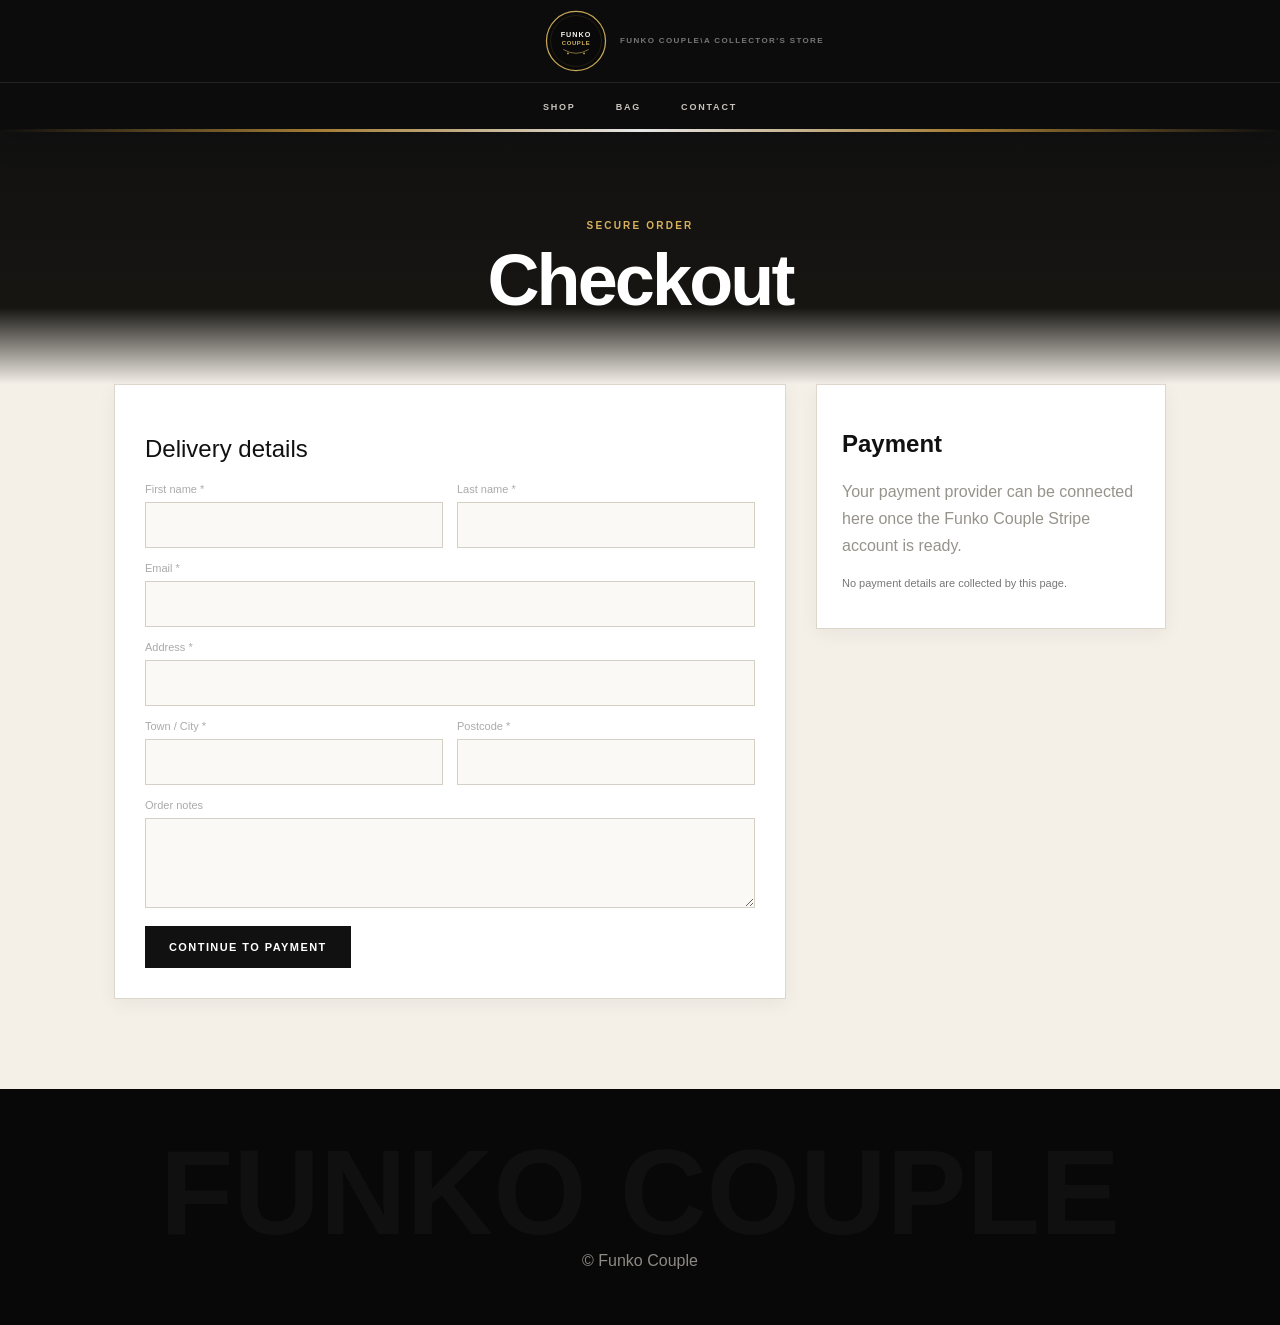
<file: checkout.html>
<!doctype html><html lang="en"><head><meta charset="utf-8"><meta name="viewport" content="width=device-width,initial-scale=1"><title>Checkout | Funko Couple</title><link rel="stylesheet" href="styles.css"><link rel="stylesheet" href="redesign.css"></head><body><header class="top"><div class="head"><div></div><a class="brand" href="index.html"><img src="logo.svg" alt="Funko Couple"></a><div></div></div><nav class="nav"><a href="shop.html">SHOP</a><a href="bag.html">BAG</a><a href="contact.html">CONTACT</a></nav></header><main><div class="page-title"><div class="eyebrow">SECURE ORDER</div><h1>Checkout</h1></div><div class="checkout-grid"><form class="panel contact" onsubmit="event.preventDefault();alert('Checkout is ready for your payment provider connection.');"><h2>Delivery details</h2><div class="two"><div class="form-row"><label>First name *</label><input required></div><div class="form-row"><label>Last name *</label><input required></div></div><div class="form-row"><label>Email *</label><input type="email" required></div><div class="form-row"><label>Address *</label><input required></div><div class="two"><div class="form-row"><label>Town / City *</label><input required></div><div class="form-row"><label>Postcode *</label><input required></div></div><div class="form-row"><label>Order notes</label><textarea></textarea></div><button class="btn" type="submit">CONTINUE TO PAYMENT</button></form><aside class="summary"><h2>Payment</h2><p class="muted">Your payment provider can be connected here once the Funko Couple Stripe account is ready.</p><p class="notice">No payment details are collected by this page.</p></aside></div></main><footer class="footer">© Funko Couple</footer></body></html>
</file>
<file: styles.css>
*{box-sizing:border-box}
html{scroll-behavior:smooth}
body{margin:0;font-family:Arial,Helvetica,sans-serif;background:#070707;color:#f7f5ef}
a{color:inherit;text-decoration:none}
button,input,select,textarea{font:inherit}
button{cursor:pointer}
:root{--gold:#d5b45e;--gold-soft:#9e8650;--bg:#070707;--panel:#11100e;--line:#2a2926;--muted:#96938b}

/* HEADER — COLLECTOR CONSOLE */
.top{position:sticky;top:0;z-index:50;background:#080808;border-bottom:1px solid #27231b;box-shadow:0 12px 35px rgba(0,0,0,.38)}
.top:before{content:"";position:absolute;left:0;right:0;bottom:-1px;height:2px;background:linear-gradient(90deg,transparent 0%,#3b3220 18%,var(--gold) 50%,#3b3220 82%,transparent 100%);opacity:.75}
.head{height:88px;max-width:1500px;margin:auto;padding:0 34px;display:grid;grid-template-columns:220px 1fr 220px;align-items:center}
.icons{display:none}.right{display:flex;justify-content:flex-end;gap:10px;align-items:center}
.brand{position:relative;width:190px;height:70px;display:flex;align-items:center;gap:13px;transition:.25s ease}.brand img{width:62px;height:62px;object-fit:contain}.brand:after{content:"FUNKO COUPLE\\A COLLECTOR'S STORE";white-space:pre;display:block;color:#777064;font-size:8px;font-weight:800;line-height:1.7;letter-spacing:.2em}.brand:hover{transform:translateY(-1px)}
.icon{position:relative;width:43px;height:43px;display:grid;place-items:center;border:1px solid #39362f;background:#10100e;transition:.2s ease}.icon:first-child{border-radius:8px 8px 8px 22px}.icon:last-child{border-radius:8px 8px 22px 8px}.icon:hover{border-color:var(--gold);background:#17150f;transform:translateY(-2px)}.icon svg{width:22px;height:22px;fill:none;stroke:#f4f0e6;stroke-width:1.7;stroke-linecap:round;stroke-linejoin:round}
.count{position:absolute;right:-5px;top:-5px;min-width:18px;height:18px;padding:0 5px;border-radius:4px;background:var(--gold);color:#090909;font-size:9px;font-style:normal;font-weight:900;display:none;place-items:center}
.nav{position:absolute;left:50%;top:0;transform:translateX(-50%);height:88px;display:flex;justify-content:center;align-items:center;gap:8px;border:0;white-space:nowrap;overflow:visible}.nav:before{content:"";position:absolute;width:1px;height:28px;background:#302c24;left:-24px}.nav:after{content:"COLLECT";position:absolute;right:-67px;top:19px;color:#5d574b;font-size:7px;font-weight:800;letter-spacing:.22em;writing-mode:vertical-rl;transform:rotate(180deg)}.nav a{position:relative;padding:12px 17px;color:#aaa59b;font-size:9px;font-weight:900;letter-spacing:.18em;transition:.2s ease}.nav a:before{content:"";position:absolute;inset:4px;border:1px solid transparent;transition:.2s ease}.nav a:hover{color:var(--gold)}.nav a:hover:before{border-color:#403724}.nav a:first-child:after{content:"01";position:absolute;top:2px;left:17px;color:#514a3d;font-size:6px;letter-spacing:0}.nav a:nth-child(2):after{content:"02";position:absolute;top:2px;left:17px;color:#514a3d;font-size:6px;letter-spacing:0}.nav a:nth-child(3):after{content:"03";position:absolute;top:2px;left:17px;color:#514a3d;font-size:6px;letter-spacing:0}.nav a:nth-child(4):after{content:"04";position:absolute;top:2px;left:17px;color:#514a3d;font-size:6px;letter-spacing:0}
/* HOME HERO */
.hero{position:relative;min-height:650px;overflow:hidden;display:grid;grid-template-columns:minmax(0,1.05fr) minmax(300px,.95fr);align-items:center;gap:40px;padding:80px max(28px,7vw);background:#080807}
.hero:before{content:"";position:absolute;width:680px;height:680px;border:1px solid rgba(213,180,94,.13);border-radius:50%;right:-100px;top:50%;transform:translateY(-50%);box-shadow:0 0 100px rgba(213,180,94,.06),inset 0 0 100px rgba(213,180,94,.035)}
.hero:after{content:"";position:absolute;width:470px;height:470px;border:1px dashed rgba(213,180,94,.11);border-radius:50%;right:5px;top:50%;transform:translateY(-50%) rotate(20deg)}
.hero-copy{position:relative;z-index:3;max-width:700px}
.hero-stamp{display:inline-flex;align-items:center;gap:10px;border:1px solid #3b3528;background:#0e0d0a;padding:9px 13px;margin-bottom:24px;color:#8e866f;font-size:9px;font-weight:800;letter-spacing:.16em;text-transform:uppercase}.hero-stamp b{color:var(--gold)}
.hero .mark{width:112px;height:112px;border:1px solid var(--gold);border-radius:50%;display:grid;place-items:center;margin:0 0 25px;color:#dfc477;font-size:14px;font-weight:800;letter-spacing:.13em;line-height:1.1;box-shadow:0 0 45px rgba(213,180,94,.12)}
.hero .eyebrow,.eyebrow{font-size:10px;letter-spacing:.22em;color:var(--gold);font-weight:800}
.hero h1{font-size:clamp(48px,6vw,88px);line-height:.94;letter-spacing:-.035em;font-weight:500;margin:13px 0 22px}.gold{color:var(--gold)}
.hero p{max-width:560px;color:#9d9a91;line-height:1.8;font-size:15px;margin:0 0 30px}
.btn{display:inline-block;border:1px solid var(--gold);background:var(--gold);color:#090909;padding:14px 23px;font-size:11px;font-weight:800;letter-spacing:.13em;transition:.25s ease}.btn:hover{background:#ecd487;transform:translateY(-2px);box-shadow:0 12px 30px rgba(213,180,94,.16)}.btn.alt{background:transparent;color:#f7f5ef}.btn.alt:hover{color:#090909}
.hero-visual{position:relative;z-index:2;width:min(100%,460px);height:500px;justify-self:center;transform:rotate(3deg)}
.display-case{position:absolute;inset:12px;border:1px solid rgba(213,180,94,.34);background:linear-gradient(145deg,rgba(255,255,255,.055),rgba(213,180,94,.025) 45%,rgba(0,0,0,.5));box-shadow:25px 35px 70px rgba(0,0,0,.55),inset 0 0 80px rgba(213,180,94,.035)}
.display-case:before{content:"FUNKO COUPLE / 001";position:absolute;left:24px;top:22px;color:#776b50;font-size:9px;letter-spacing:.18em}.display-case:after{content:"THE COLLECTOR'S VAULT";position:absolute;left:24px;bottom:23px;color:#776b50;font-size:9px;letter-spacing:.2em}
.display-disc{position:absolute;width:60%;aspect-ratio:1;border-radius:50%;left:20%;top:16%;border:1px solid rgba(213,180,94,.25);box-shadow:0 0 80px rgba(213,180,94,.07),inset 0 0 60px rgba(213,180,94,.04)}.display-disc:before{content:"";position:absolute;inset:17%;border-radius:50%;border:1px dashed rgba(213,180,94,.18)}
.display-label{position:absolute;left:18%;right:18%;bottom:18%;padding:18px 10px;text-align:center;border-top:1px solid rgba(213,180,94,.22);border-bottom:1px solid rgba(213,180,94,.22)}.display-label strong{display:block;font-size:18px;letter-spacing:.12em}.display-label small{display:block;margin-top:7px;color:#817b70;font-size:8px;letter-spacing:.18em}
.hero-orbit{position:absolute;inset:0;pointer-events:none;z-index:1}.hero-orbit span{position:absolute;width:6px;height:6px;border-radius:50%;background:var(--gold);box-shadow:0 0 16px var(--gold);opacity:.65}.hero-orbit span:nth-child(1){right:17%;top:20%}.hero-orbit span:nth-child(2){right:5%;top:42%}.hero-orbit span:nth-child(3){right:25%;bottom:18%}.hero-orbit span:nth-child(4){right:2%;bottom:22%}.hero-orbit span:nth-child(5){right:34%;top:47%}

/* TICKER */
.ticker{border-top:1px solid #25231e;border-bottom:1px solid #25231e;background:#0d0c09;overflow:hidden;white-space:nowrap}.ticker-track{display:flex;width:max-content;animation:ticker 32s linear infinite}.ticker span{padding:14px 28px;font-size:9px;font-weight:800;letter-spacing:.2em;color:#777266}.ticker span b{color:var(--gold)}
@keyframes ticker{to{transform:translateX(-50%)}}

/* CONTENT */
.section{max-width:1250px;margin:auto;padding:75px 24px}.section-head{text-align:center;margin-bottom:34px}.section-head h2{font-size:36px;font-weight:500;margin:8px 0}.muted{color:var(--muted);line-height:1.7}
.collection-intro{display:grid;grid-template-columns:1.1fr .9fr;gap:18px;margin-bottom:70px}.feature-panel{position:relative;min-height:280px;padding:38px;background:linear-gradient(135deg,#15130f,#0c0c0c);border:1px solid #302c23;overflow:hidden}.feature-panel:after{content:"VAULT";position:absolute;right:-10px;bottom:-12px;font-size:105px;font-weight:900;color:rgba(213,180,94,.035)}.feature-panel h2{font-size:34px;font-weight:500;margin:9px 0 13px}.feature-panel p{max-width:560px;margin-bottom:25px}.mini-stack{display:grid;grid-template-columns:1fr 1fr;gap:10px}.mini-card{min-height:135px;padding:22px;background:#0f0f0e;border:1px solid #292824;display:flex;flex-direction:column;justify-content:space-between;transition:.25s ease}.mini-card:hover{border-color:#66552f;transform:translateY(-4px)}.mini-card strong{font-size:16px;font-weight:600}.mini-card small{color:#77736b;line-height:1.5}
.grid{display:grid;grid-template-columns:repeat(4,minmax(0,1fr));gap:18px}.card{background:#111;border:1px solid #292929;position:relative;overflow:hidden;transition:.28s ease}.card:hover{transform:translateY(-6px);border-color:#5b4d2d;box-shadow:0 18px 45px rgba(0,0,0,.4)}.pic{aspect-ratio:1;background:radial-gradient(circle at 50% 40%,#27231c,#151515 55%,#0d0d0d);display:grid;place-items:center;position:relative;overflow:hidden}.pic img{width:100%;height:100%;object-fit:contain;transition:.4s ease}.card:hover .pic img{transform:scale(1.05)}.placeholder{color:#555;font-size:12px;letter-spacing:.08em}.heart{position:absolute;right:12px;top:12px;width:38px;height:38px;border-radius:50%;border:1px solid #444;background:#0c0c0ccc;color:#fff;font-size:21px;z-index:2}.heart.saved{background:var(--gold);color:#090909;border-color:var(--gold)}.cardbody{padding:16px}.tag{color:var(--gold);font-size:9px;font-weight:800;letter-spacing:.14em;text-transform:uppercase}.name{font-size:15px;line-height:1.4;margin:7px 0 9px;font-weight:500}.price{font-weight:800}.sold{position:absolute;left:10px;top:10px;background:#e8e5de;color:#111;padding:6px 9px;font-size:9px;font-weight:900;letter-spacing:.1em}.add{width:100%;margin-top:13px;padding:11px;border:1px solid #555;background:#1b1b1b;color:#fff;font-size:10px;font-weight:800;letter-spacing:.1em}.add:hover:not(:disabled){border-color:var(--gold);color:var(--gold)}.add:disabled{opacity:.45;cursor:not-allowed}
.home-bottom{padding:0 24px 90px}.home-bottom-inner{max-width:1250px;margin:auto;border:1px solid #292929;background:linear-gradient(120deg,#0e0e0e,#13110d,#0a0a0a);padding:44px;display:flex;justify-content:space-between;align-items:center;gap:30px}.home-bottom h2{font-size:30px;font-weight:500;margin:5px 0}.home-bottom p{margin:0;color:#888}

/* SHOP / PAGES */
.filters{display:grid;grid-template-columns:2fr 1fr 1fr 1fr;gap:10px;margin-bottom:26px}.filters input,.filters select,.contact input,.contact textarea{width:100%;background:#111;color:#fff;border:1px solid #383838;padding:13px;outline:0}.filters input:focus,.filters select:focus,.contact input:focus,.contact textarea:focus{border-color:var(--gold)}.countline{color:#888;font-size:12px;margin-bottom:18px}.page-title{text-align:center;padding:70px 20px 35px;background:radial-gradient(ellipse at 50% 0,rgba(213,180,94,.13),transparent 50%);border-bottom:1px solid #1d1d1d}.page-title h1{font-size:48px;font-weight:500;margin:8px 0}.content{max-width:950px;margin:auto;padding:0 24px 80px}.panel{background:linear-gradient(145deg,#121212,#0c0c0c);border:1px solid #292929;padding:30px;margin-bottom:18px}.panel h2{font-weight:500}.two{display:grid;grid-template-columns:1fr 1fr;gap:14px}.form-row{margin-bottom:14px}.contact textarea{min-height:160px;resize:vertical}.footer{border-top:1px solid #292929;padding:45px 24px;text-align:center;background:#050505;color:#999;position:relative;overflow:hidden}.footer:before{content:"FUNKO COUPLE";display:block;font-size:clamp(42px,10vw,120px);font-weight:900;color:rgba(255,255,255,.025);line-height:.8;margin-bottom:12px}.footer-links{display:flex;justify-content:center;gap:25px;flex-wrap:wrap;margin-bottom:20px}.footer-links a{color:#ddd;font-size:11px;font-weight:700;letter-spacing:.12em}.empty{text-align:center;border:1px dashed #333;padding:70px 20px;color:#999}
.product{max-width:1200px;margin:auto;padding:55px 24px 90px;display:grid;grid-template-columns:1fr 1fr;gap:55px}.product-image{background:#121212;border:1px solid #292929;aspect-ratio:1;display:grid;place-items:center}.product-image img{width:100%;height:100%;object-fit:contain}.product h1{font-size:42px;font-weight:500;margin:8px 0 18px}.product-price{font-size:25px;font-weight:800;margin:20px 0}.detail{color:#aaa;line-height:1.8;white-space:pre-line}
.bag-layout{max-width:1050px;margin:auto;padding:0 24px 90px;display:grid;grid-template-columns:1fr 330px;gap:35px}.bag-item{display:grid;grid-template-columns:110px 1fr auto;gap:18px;padding:18px 0;border-top:1px solid #292929;align-items:center}.bag-pic{width:110px;height:110px;background:#151515}.bag-pic img{width:100%;height:100%;object-fit:contain}.qty{display:flex;gap:10px;align-items:center;margin-top:13px}.qty button{width:30px;height:30px;background:#111;border:1px solid #555;color:#fff}.summary{background:#111;border:1px solid #292929;padding:25px;height:max-content}.row{display:flex;justify-content:space-between;padding:10px 0;color:#bbb}.total{border-top:1px solid #333;margin-top:10px;padding-top:18px;color:#fff;font-weight:800}.summary .btn{width:100%;text-align:center;margin-top:16px}.notice{font-size:11px;color:#777;line-height:1.5;margin-top:14px}.checkout-grid{max-width:1100px;margin:auto;padding:0 24px 90px;display:grid;grid-template-columns:1fr 350px;gap:30px}.checkout-grid .panel{margin:0}.checkout-grid label{display:block;font-size:11px;color:#aaa;margin-bottom:7px}.checkout-grid input,.checkout-grid textarea,.checkout-grid select{width:100%;background:#0c0c0c;color:#fff;border:1px solid #333;padding:13px}.checkout-grid textarea{min-height:90px}.success{padding:90px 20px;text-align:center}.success h1{font-size:48px;font-weight:500}.reveal{animation:rise .55s ease both}@keyframes rise{from{opacity:0;transform:translateY(14px)}to{opacity:1;transform:none}}

@media(max-width:900px){
.head{height:76px;padding:0 16px}.brand{width:60px;height:60px}
.nav{height:48px;justify-content:flex-start;padding:0 18px;gap:28px}
.hero{grid-template-columns:1fr;min-height:auto;padding:70px 24px 75px;text-align:center}.hero-copy{margin:auto}.hero .mark{margin:0 auto 24px}.hero p{margin-left:auto;margin-right:auto}.hero-visual{width:min(76vw,430px);height:min(92vw,500px);margin:40px auto 0;transform:rotate(2deg)}
.hero:before{right:-220px;top:65%}.hero:after{right:-100px;top:65%}
.collection-intro{grid-template-columns:1fr}.home-bottom-inner{padding:30px;flex-direction:column;align-items:flex-start}.grid{grid-template-columns:repeat(2,minmax(0,1fr))}.filters{grid-template-columns:1fr 1fr}.filters input{grid-column:1/-1}.two,.product,.bag-layout,.checkout-grid{grid-template-columns:1fr}.product h1{font-size:32px}.page-title h1{font-size:40px}
}
@media(max-width:430px){
.head{height:68px}.brand{width:54px;height:54px}.right{gap:7px}.icon{width:34px;height:34px}.icon svg{width:20px;height:20px}.nav{gap:22px}.nav a{font-size:9px}
.hero{padding:55px 18px 65px}.hero h1{font-size:43px}.hero p{font-size:14px}.hero .mark{width:94px;height:94px;font-size:12px}.hero-visual{width:82vw;height:102vw}.display-label strong{font-size:14px}.display-label small{font-size:7px}
.section{padding:55px 15px}.section h2{font-size:30px}.grid{gap:9px}.cardbody{padding:11px}.name{font-size:13px}.price{font-size:14px}.filters{grid-template-columns:1fr}.filters input{grid-column:auto}.home-bottom{padding:0 15px 65px}.mini-card{min-height:115px;padding:17px}
}
/* COLLECTOR CONSOLE — MOBILE */
@media(max-width:900px){
  .head{height:76px;grid-template-columns:1fr auto;padding:0 18px}.brand{width:64px;height:64px}.brand img{width:58px;height:58px}.brand:after{display:none}.right{gap:8px}
  .nav{position:static;transform:none;height:46px;border-top:1px solid #1d1b17;overflow:auto;justify-content:flex-start;padding:0 12px;gap:4px}.nav:before,.nav:after{display:none}.nav a{padding:12px 14px;font-size:8px}
}
@media(max-width:430px){
  .head{height:68px;padding:0 12px}.brand{width:55px;height:55px}.brand img{width:52px;height:52px}.icon{width:37px;height:37px}.icon svg{width:19px;height:19px}.nav{height:43px;padding:0 8px}.nav a{padding:11px 11px;font-size:8px;letter-spacing:.14em}
}

/* FUNKO COUPLE HOME — NEW STOREFRONT */
.home-header{position:relative;background:#070707;border-bottom:1px solid #25221c;box-shadow:none}
.home-head{height:76px;display:flex;align-items:center;padding:0 20px;gap:13px;max-width:none}
.menu-toggle{width:42px;height:42px;border:0;background:transparent;display:flex;flex-direction:column;justify-content:center;gap:6px;padding:8px;cursor:pointer}
.menu-toggle span{display:block;width:24px;height:2px;background:#f5f1e7}
.home-logo{width:68px;height:68px;display:flex;align-items:center}.home-logo img{width:100%;height:100%;object-fit:contain}
.social-links{display:flex;align-items:center;gap:8px;margin-left:2px}.social{width:40px;height:40px;border:1px solid #34322e;display:grid;place-items:center;background:#0d0d0c;transition:.2s}.social:hover{border-color:var(--gold);transform:translateY(-2px)}.social svg{width:21px;height:21px;fill:#f5f1e7}.whatnot span{font-size:15px;font-weight:900;letter-spacing:-.08em;color:#f5f1e7}
.bag-home{position:relative;margin-left:auto;width:43px;height:43px;display:grid;place-items:center}.bag-home svg{width:27px;height:27px;fill:none;stroke:#f5f1e7;stroke-width:1.7;stroke-linecap:round;stroke-linejoin:round}.bag-home .count{display:none}
.home-search-wrap{padding:0 12px 12px}.home-search{height:46px;width:100%;border:1px solid #34322e;background:#11110f;display:flex;align-items:center}.home-search svg{width:22px;height:22px;margin:0 13px;fill:none;stroke:#8d897f;stroke-width:1.8;stroke-linecap:round}.home-search input{min-width:0;flex:1;height:100%;border:0;outline:0;background:transparent;color:#fff;font-size:13px}.home-search input::placeholder{color:#716d64}.home-search button{height:100%;border:0;border-left:1px solid #34322e;background:#191813;color:var(--gold);padding:0 18px;font-size:9px;font-weight:900;letter-spacing:.15em}

.category-zone{width:100%;background:#080808}.category-banner{width:100%;height:270px;overflow:hidden;position:relative;border-top:1px solid #24211b}.category-track{height:100%;width:300%;display:flex;animation:categoryRun 12s cubic-bezier(.65,0,.35,1) 3;animation-fill-mode:forwards}.category-slide{width:33.3333%;height:100%;position:relative;flex:0 0 33.3333%;display:flex;flex-direction:column;justify-content:center;padding:35px clamp(30px,8vw,120px);overflow:hidden;color:#fff}.category-slide:before{content:"";position:absolute;inset:0;background:radial-gradient(circle at 80% 50%,rgba(255,255,255,.12),transparent 32%),linear-gradient(110deg,rgba(0,0,0,.65),transparent 60%);z-index:0}.category-slide:after{content:"";position:absolute;width:340px;height:340px;border:1px solid rgba(255,255,255,.15);border-radius:50%;right:7%;top:50%;transform:translateY(-50%);box-shadow:0 0 70px rgba(255,255,255,.06);z-index:0}.category-slide>*{position:relative;z-index:1}.category-slide strong{font-size:clamp(46px,7vw,92px);line-height:.9;letter-spacing:-.045em;font-weight:800}.category-slide small{font-size:10px;letter-spacing:.25em;font-weight:800;margin-top:15px}.category-slide em{font-style:normal;margin-top:24px;font-size:10px;font-weight:900;letter-spacing:.16em}.category-number{position:absolute!important;top:22px;right:28px;font-size:8px;letter-spacing:.18em;color:rgba(255,255,255,.65)}.category-slide.marvel{background:linear-gradient(120deg,#5d0c12,#bd1824 48%,#21090c)}.category-slide.dc{background:linear-gradient(120deg,#071b38,#1461a8 48%,#08101c)}.category-slide.music{background:linear-gradient(120deg,#1c0a28,#8c246f 48%,#120817)}.category-slide.disney{background:linear-gradient(120deg,#102f58,#1872a8 48%,#071321)}.category-slide.horror{background:linear-gradient(120deg,#080808,#401015 48%,#030303)}.category-slide.tv{background:linear-gradient(120deg,#1e1238,#7347a7 48%,#0c0915)}.category-slide.anime{background:linear-gradient(120deg,#40100e,#e05232 48%,#170808)}.category-slide.gaming{background:linear-gradient(120deg,#071e1d,#16756c 48%,#050c0c)}.category-slide.signed{background:linear-gradient(120deg,#29200c,#a77d20 48%,#171006)}.category-slide.other{background:linear-gradient(120deg,#202020,#696969 48%,#0c0c0c)}.category-slide.alt{filter:saturate(.9) brightness(.9)}.category-slide.dark{filter:brightness(.75)}
@keyframes categoryRun{0%,25%{transform:translateX(0)}30%,55%{transform:translateX(-33.3333%)}60%,85%{transform:translateX(-66.6667%)}90%,100%{transform:translateX(0)}}
.trending-section{max-width:1250px;margin:auto;padding:72px 24px 78px}.trending-section .section-head{text-align:left;margin-bottom:30px}.trending-section .section-head h2{font-size:42px;margin:7px 0}
.contact-banner{margin:0 24px 80px;padding:42px clamp(25px,6vw,75px);max-width:1250px;margin-left:auto;margin-right:auto;border:1px solid #3b3426;background:linear-gradient(100deg,#12110d,#1b1710 52%,#0d0d0c);display:flex;align-items:center;justify-content:space-between;gap:30px;position:relative;overflow:hidden}.contact-banner:after{content:"CONTACT";position:absolute;right:-15px;bottom:-35px;font-size:110px;font-weight:900;color:rgba(213,180,94,.035)}.contact-banner h2{font-size:34px;font-weight:500;margin:8px 0}.contact-banner p{margin:0;color:#8e8a81}.contact-cta{position:relative;z-index:1;border:1px solid var(--gold);padding:15px 20px;color:var(--gold);font-size:10px;font-weight:900;letter-spacing:.15em;white-space:nowrap}.contact-cta span{margin-left:18px;font-size:16px}
@media(max-width:700px){.home-head{padding:0 12px;gap:8px}.home-logo{width:59px;height:59px}.social{width:36px;height:36px}.menu-toggle{width:37px}.bag-home{width:40px}.home-search-wrap{padding:0 8px 9px}.category-banner{height:210px}.category-slide{padding:25px 24px}.category-slide strong{font-size:48px}.category-slide small{font-size:8px;max-width:220px;line-height:1.5}.category-slide:after{width:220px;height:220px;right:-55px}.trending-section{padding:55px 15px}.trending-section .section-head h2{font-size:34px}.contact-banner{margin:0 15px 55px;padding:30px 22px;display:block}.contact-banner h2{font-size:28px}.contact-banner p{line-height:1.6;margin-bottom:24px}.contact-cta{display:inline-block}.home-search button{padding:0 12px;font-size:8px}}

.menu-drawer{position:fixed;z-index:100;top:0;left:0;width:min(360px,88vw);height:100vh;background:#0b0b0a;border-right:1px solid #3a3325;transform:translateX(-105%);transition:transform .35s cubic-bezier(.77,0,.18,1);padding:88px 34px 30px;box-shadow:25px 0 70px rgba(0,0,0,.55)}.menu-drawer.open{transform:translateX(0)}.menu-drawer:before{content:"";position:absolute;right:-1px;top:0;width:2px;height:100%;background:linear-gradient(180deg,transparent,var(--gold),transparent);opacity:.7}.menu-drawer a{display:block;padding:16px 0;border-bottom:1px solid #211f1b;color:#e9e5dc;font-size:14px;font-weight:800;letter-spacing:.16em}.menu-drawer a:hover{color:var(--gold)}.drawer-kicker{color:var(--gold);font-size:9px;font-weight:900;letter-spacing:.25em;margin-bottom:24px}.drawer-line{height:25px}.menu-close{position:absolute;right:22px;top:20px;width:42px;height:42px;background:transparent;border:1px solid #35322b;color:#fff;font-size:27px;line-height:1}.menu-overlay{position:fixed;z-index:90;inset:0;background:rgba(0,0,0,.62);opacity:0;pointer-events:none;transition:opacity .3s}.menu-overlay.open{opacity:1;pointer-events:auto}

/* HEADER POSITION + HOVER-ONLY CATEGORY MOTION */
.home-head{display:flex}
.home-spacer{flex:1}
.social-links{margin-left:0}
.bag-home{margin-left:0}
.category-track{animation:none;transform:translateX(0)}
.category-banner:hover .category-track{animation:categoryRun 12s cubic-bezier(.65,0,.35,1) 1 forwards}

@media(max-width:700px){
  .category-banner{touch-action:pan-y}
  .category-banner:hover .category-track{animation:none!important}
  .category-track{animation:none!important;transition:transform .45s cubic-bezier(.22,.61,.36,1)}
}

.shop-categories{display:flex;flex-wrap:wrap;gap:8px;margin:0 0 22px;padding:14px;border:1px solid #292929;background:#0d0d0c}
.shop-categories a{flex:1 1 auto;text-align:center;padding:12px 14px;border:1px solid #333;background:#121210;color:#aaa;font-size:9px;font-weight:900;letter-spacing:.12em;transition:.2s}
.shop-categories a:hover{border-color:var(--gold);color:var(--gold);background:#17140d}
@media(max-width:700px){.shop-categories{display:grid;grid-template-columns:repeat(2,1fr);gap:7px}.shop-categories a{padding:12px 6px;font-size:8px}}
</file>
<file: redesign.css>
/* FUNKO COUPLE — COMPLETE COLLECTOR GALLERY REDESIGN */
:root{
  --fc-ink:#0d0d0d;
  --fc-black:#050505;
  --fc-paper:#f4f0e8;
  --fc-card:#ffffff;
  --fc-line:#ddd7cb;
  --fc-muted:#77736b;
  --fc-gold:#b58a3a;
  --fc-gold-dark:#8f6a27;
  --fc-red:#c5282f;
}
html{background:var(--fc-paper)}
body{background:var(--fc-paper);color:var(--fc-ink);font-family:Arial,Helvetica,sans-serif}
a{color:inherit}
.top{background:rgba(5,5,5,.97);border-bottom:0;box-shadow:0 8px 30px rgba(0,0,0,.16)}
.top:before{height:3px;bottom:-2px;background:linear-gradient(90deg,transparent,var(--fc-gold),#fff,var(--fc-gold),transparent);opacity:.9}
.head{height:82px;max-width:1440px;padding:0 28px}
.brand{width:210px;height:70px}.brand img{width:62px;height:62px}.brand:after{color:#777;letter-spacing:.17em}
.nav{height:82px}.nav a{color:#c8c4bc;font-size:10px;letter-spacing:.2em}.nav a:hover{color:#fff}.nav a:before{border-color:transparent!important}.nav a:hover:before{border-color:#4b4438!important}
.icon{background:#111;border-color:#38352f}.icon:hover{border-color:var(--fc-gold);background:#181611}
.page-title{padding:90px 20px 55px;background:linear-gradient(180deg,#111 0%,#171512 70%,var(--fc-paper) 100%);color:#fff;border:0}.page-title .eyebrow{color:#d8b15d}.page-title h1{font-size:clamp(42px,6vw,72px);font-weight:600;letter-spacing:-.04em}.page-title .muted{color:#aaa69e}
.section{max-width:1360px;padding:65px 28px}.section-head{text-align:left;display:flex;align-items:end;justify-content:space-between;gap:20px;border-bottom:1px solid var(--fc-line);padding-bottom:18px;margin-bottom:26px}.section-head h2{font-size:38px;font-weight:600;letter-spacing:-.035em;margin:5px 0 0}.section-head .muted{margin:0;max-width:430px}
.grid{gap:18px}.card{background:var(--fc-card);border:1px solid #dedad2;box-shadow:0 6px 20px rgba(20,18,14,.05);border-radius:0}.card:hover{transform:translateY(-5px);border-color:#b9a477;box-shadow:0 18px 38px rgba(20,18,14,.13)}.pic{background:#ebe7de}.cardbody{padding:17px}.tag{color:var(--fc-gold-dark)}.name{font-size:16px;font-weight:600;color:#161616}.price{color:#111}.heart{background:#fff;border-color:#d4cec2;color:#111}.heart.saved{background:var(--fc-red);border-color:var(--fc-red);color:#fff}.add{background:#111;border-color:#111;color:#fff}.add:hover:not(:disabled){background:var(--fc-gold);border-color:var(--fc-gold);color:#fff}.sold{background:var(--fc-red);color:#fff}
.footer{background:#080808;color:#8e8a83;border-top:0;padding:55px 24px}.footer:before{color:rgba(255,255,255,.035)}.footer-links a{color:#ddd}.footer-links a:hover{color:#d6ae59}
.home-header{position:sticky}.home-head{max-width:1440px}
.home-search-wrap{background:#0b0b0b;border-top:1px solid #24221e;padding:12px 24px 14px}.home-search{max-width:780px;border:1px solid #3a362e;background:#151412}.home-search input{color:#fff}.home-search button{background:var(--fc-gold);color:#0b0b0b}
.category-zone{max-width:1360px;margin:0 auto;padding:34px 28px 10px;display:grid;grid-template-columns:repeat(2,minmax(0,1fr));gap:18px}
.category-zone:before{content:"SHOP BY UNIVERSE";grid-column:1/-1;font-size:11px;font-weight:900;letter-spacing:.22em;color:#8f6a27;padding:8px 0 0}
.category-banner{height:290px;border:1px solid #26231f;overflow:hidden;background:#111;position:relative}
.category-track{height:100%}.category-slide{height:100%;display:flex;flex-direction:column;justify-content:flex-end;align-items:flex-start;padding:30px;background-color:#171717;background-size:cover;background-position:center;position:relative;color:#fff}.category-slide:before{content:"";position:absolute;inset:0;background:linear-gradient(180deg,rgba(0,0,0,.02) 25%,rgba(0,0,0,.82) 100%)}.category-slide>*{position:relative;z-index:1}.category-slide strong{font-size:clamp(26px,3vw,44px);letter-spacing:-.04em}.category-slide small{font-size:10px;letter-spacing:.16em;margin:7px 0 14px;color:#ddd}.category-slide em{font-style:normal;border:1px solid rgba(255,255,255,.65);padding:9px 12px;font-size:9px;font-weight:900;letter-spacing:.13em}.category-number{position:absolute!important;top:20px;left:22px;font-size:9px;letter-spacing:.18em;color:#ddd}
.category-banner:nth-of-type(2n){height:330px}.category-banner:nth-of-type(3n){height:250px}
.category-banner .marvel{background-color:#701d20}.category-banner .dc{background-color:#192d57}.category-banner .music{background-color:#3a2029}.category-banner .disney{background-color:#234f3d}.category-banner .horror{background-color:#24211f}.category-banner .tv{background-color:#2c263f}.category-banner .anime{background-color:#753f1f}.category-banner .gaming{background-color:#253b31}.category-banner .signed{background-color:#503b1d}.category-banner .other{background-color:#343434}
.trending-section{max-width:1360px;margin:0 auto;padding:65px 28px}.trending-section .section-head{margin-bottom:26px}
.contact-banner{max-width:1304px;margin:20px auto 75px;padding:45px 50px;background:#111;color:#fff;display:flex;align-items:center;justify-content:space-between;gap:30px;position:relative;overflow:hidden}.contact-banner:after{content:"COLLECT";position:absolute;right:-30px;bottom:-35px;font-size:130px;font-weight:900;color:rgba(255,255,255,.025)}.contact-banner h2{font-size:36px;margin:8px 0}.contact-banner p{color:#aaa;margin:0}.contact-cta{position:relative;z-index:1;border:1px solid var(--fc-gold);padding:14px 18px;color:#e0bd6d;font-size:10px;font-weight:900;letter-spacing:.14em;white-space:nowrap}
.shop-categories{display:flex;gap:8px;overflow:auto;padding:0 0 18px;margin-bottom:18px;scrollbar-width:none}.shop-categories::-webkit-scrollbar{display:none}.shop-categories a{background:#111;color:#fff;border:1px solid #111;padding:11px 14px;font-size:9px;font-weight:900;letter-spacing:.13em;white-space:nowrap}.shop-categories a:hover{background:var(--fc-gold);border-color:var(--fc-gold)}
.filters{background:#fff;border:1px solid var(--fc-line);padding:14px;grid-template-columns:2fr 1fr 1fr 1fr}.filters input,.filters select{background:#faf9f6;color:#222;border-color:#d5d0c6}
.countline{color:#777}
.content,.bag-layout,.checkout-grid,.product{color:#111}
.panel,.summary{background:#fff;border-color:var(--fc-line);box-shadow:0 5px 18px rgba(20,18,14,.05)}
.product{max-width:1280px;padding:55px 28px 90px}.product-image{background:#ebe7de;border-color:#d9d2c7}.product h1{font-size:clamp(34px,5vw,58px);font-weight:600;letter-spacing:-.04em}.product-price{font-size:28px}.detail{color:#5f5b54}.product .btn{background:#111;color:#fff;border-color:#111}
.btn{background:#111;border-color:#111;color:#fff}.btn:hover{background:var(--fc-gold);border-color:var(--fc-gold);color:#fff}.btn.alt{color:#111;border-color:#111}
.bag-item{border-color:#ddd7cb}.bag-pic{background:#ebe7de}.qty button{background:#111;border-color:#111}.summary .btn{background:#111}
.checkout-grid input,.checkout-grid textarea,.checkout-grid select{background:#faf9f6;color:#111;border-color:#d5d0c6}
.empty{background:#fff;border-color:#cfc8bc;color:#777}
.hero{background:#0b0b0b;min-height:680px}.hero h1{font-weight:600}.hero .gold{color:#d6b05b}
@media(max-width:900px){
 .head{height:72px}.nav{height:48px;background:#080808}.nav a{color:#aaa}
 .category-zone{grid-template-columns:1fr;padding:24px 15px}.category-zone:before{padding-top:5px}.category-banner,.category-banner:nth-of-type(2n),.category-banner:nth-of-type(3n){height:280px}
 .section,.trending-section{padding:50px 15px}.section-head{display:block}.section-head .muted{margin-top:8px}.contact-banner{margin:10px 15px 55px;padding:32px 24px;display:block}.contact-cta{display:inline-block;margin-top:22px}
 .filters{grid-template-columns:1fr 1fr}.filters input{grid-column:1/-1}
}
@media(max-width:430px){
 .category-banner,.category-banner:nth-of-type(2n),.category-banner:nth-of-type(3n){height:245px}.category-slide{padding:22px}.category-slide strong{font-size:28px}.category-slide small{font-size:8px}.section-head h2{font-size:31px}
 .grid{grid-template-columns:repeat(2,minmax(0,1fr));gap:10px}.cardbody{padding:11px}.name{font-size:13px}.add{font-size:9px}
 .filters{grid-template-columns:1fr}.filters input{grid-column:auto}.contact-banner h2{font-size:28px}
}

/* HOME — GALLERY HERO */
.fc-hero{min-height:620px;background:#0b0b0b;color:#fff;display:grid;grid-template-columns:minmax(0,1.05fr) minmax(360px,.95fr);align-items:center;gap:40px;padding:70px max(28px,8vw);position:relative;overflow:hidden}
.fc-hero:before{content:"";position:absolute;width:620px;height:620px;border:1px solid rgba(214,176,91,.22);border-radius:50%;right:-80px;top:50%;transform:translateY(-50%);box-shadow:0 0 100px rgba(181,138,58,.08),inset 0 0 90px rgba(181,138,58,.04)}
.fc-hero-copy{position:relative;z-index:2;max-width:720px}.fc-kicker{font-size:10px;font-weight:900;letter-spacing:.22em;color:#d0a957;margin-bottom:20px}.fc-hero h1{font-size:clamp(58px,8vw,112px);line-height:.88;letter-spacing:-.065em;margin:0 0 25px;font-weight:600}.fc-hero h1 span{color:#d7b261}.fc-hero p{max-width:560px;color:#aaa59c;line-height:1.8;font-size:16px;margin:0 0 30px}.fc-hero-actions{display:flex;align-items:center;gap:25px;flex-wrap:wrap}.fc-text-link{font-size:10px;font-weight:900;letter-spacing:.16em;color:#d8d2c8}.fc-text-link:hover{color:#d7b261}
.fc-hero-art{height:470px;position:relative;z-index:2;display:grid;place-items:center}.fc-art-word{font-size:clamp(120px,17vw,250px);font-weight:900;letter-spacing:-.09em;color:#171511;line-height:1;text-shadow:1px 1px 0 rgba(255,255,255,.03);transform:rotate(-8deg)}.fc-orbit{position:absolute;border:1px solid rgba(214,176,91,.28);border-radius:50%;transform:rotate(-25deg)}.fc-orbit-a{width:390px;height:150px}.fc-orbit-b{width:300px;height:430px;transform:rotate(25deg);border-style:dashed}.fc-art-label{position:absolute;right:7%;bottom:9%;border-left:2px solid #d1aa59;padding-left:12px;color:#d1aa59;font-size:10px;font-weight:900;letter-spacing:.2em;line-height:1.5}.fc-art-label span{font-size:7px;color:#777166}
.fc-strip{background:#e8e2d7;border-top:1px solid #d4cec3;border-bottom:1px solid #d4cec3;color:#3f3a32;display:flex;justify-content:center;align-items:center;gap:25px;flex-wrap:wrap;padding:13px 20px;font-size:9px;font-weight:900;letter-spacing:.17em}.fc-strip b{color:#b58a3a}
.fc-feature{max-width:1304px;margin:20px auto 25px;background:#111;color:#fff;min-height:340px;padding:48px;display:grid;grid-template-columns:1fr .8fr;align-items:center;gap:30px;overflow:hidden;position:relative}.fc-feature:after{content:"GRAIL";position:absolute;right:-35px;bottom:-55px;font-size:180px;font-weight:900;color:rgba(255,255,255,.025)}.fc-feature h2{font-size:48px;line-height:.98;letter-spacing:-.05em;margin:10px 0 18px}.fc-feature p{max-width:480px;color:#aaa;line-height:1.7;margin-bottom:24px}.fc-feature-mark{justify-self:center;width:240px;height:240px;border:1px solid #8f6a27;border-radius:50%;display:grid;place-items:center;text-align:center;color:#d5af5b;font-size:26px;font-weight:900;letter-spacing:.12em;transform:rotate(-8deg);box-shadow:0 0 60px rgba(181,138,58,.08)}.fc-feature-mark small{font-size:7px;color:#8a8479;letter-spacing:.2em}
.fc-service-grid{max-width:1304px;margin:0 auto 70px;display:grid;grid-template-columns:repeat(3,1fr);border-top:1px solid #d7d0c4;border-bottom:1px solid #d7d0c4}.fc-service-grid>div{padding:24px 25px;display:grid;grid-template-columns:35px 1fr;column-gap:10px}.fc-service-grid>div+div{border-left:1px solid #d7d0c4}.fc-service-grid b{grid-row:1/3;color:#b58a3a;font-size:10px}.fc-service-grid strong{font-size:15px}.fc-service-grid span{font-size:11px;color:#77736b;line-height:1.5;margin-top:4px}
@media(max-width:900px){.fc-hero{grid-template-columns:1fr;padding:65px 24px 50px;text-align:center}.fc-hero-copy{margin:auto}.fc-hero-actions{justify-content:center}.fc-hero-art{height:310px;margin-top:10px}.fc-orbit-a{width:270px;height:110px}.fc-orbit-b{width:220px;height:300px}.fc-feature{margin:15px 15px 25px;padding:35px 25px;grid-template-columns:1fr}.fc-feature-mark{width:190px;height:190px;justify-self:start}.fc-service-grid{margin:0 15px 55px;grid-template-columns:1fr}.fc-service-grid>div+div{border-left:0;border-top:1px solid #d7d0c4}}
@media(max-width:430px){.fc-hero{padding:55px 18px 35px}.fc-hero h1{font-size:55px}.fc-hero p{font-size:14px}.fc-hero-art{height:250px}.fc-art-word{font-size:120px}.fc-feature h2{font-size:35px}.fc-feature-mark{width:155px;height:155px;font-size:19px}.fc-strip{gap:10px;font-size:7px}.fc-service-grid>div{padding:20px 15px}}

/* HAMBURGER CATEGORY NAV */
.drawer-category-title{margin:24px 0 10px;color:#777064;font-size:8px;font-weight:900;letter-spacing:.2em}.drawer-categories{display:grid;grid-template-columns:1fr 1fr;gap:0 18px}.drawer-categories a{padding:11px 0;font-size:10px}.menu-drawer{overflow-y:auto}.menu-open{overflow:hidden}@media(max-width:430px){.drawer-categories a{font-size:9px}}


/* SHOP HEADER + CATEGORY NAV FIX */
.top:not(.home-header) .head{position:relative;display:grid;grid-template-columns:1fr auto 1fr;align-items:center;height:82px;max-width:1440px;padding:0 28px}
.top:not(.home-header) .head>.brand{grid-column:2;justify-self:center;width:190px}
.top:not(.home-header) .head>.icons:first-child{display:none}
.top:not(.home-header) .head>.icons.right{grid-column:3;justify-self:end;display:flex!important;align-items:center;gap:10px}
.top:not(.home-header) .head>.icons.right .icon{display:grid!important;position:relative;width:44px;height:44px;flex:0 0 44px}
.top:not(.home-header) .head>.icons.right .icon svg{width:23px;height:23px;display:block}
.top:not(.home-header) .head>.icons.right .count{display:none;position:absolute;right:-5px;top:-5px;min-width:18px;height:18px;align-items:center;justify-content:center}
.top:not(.home-header) .nav{position:static;transform:none;height:48px;display:flex;justify-content:center;align-items:center;border-top:1px solid #24221e;gap:4px;overflow:visible}
.top:not(.home-header) .nav a{padding:12px 18px;font-size:9px}
.top:not(.home-header) .nav a:after{display:none}
.top:not(.home-header) .nav:before,.top:not(.home-header) .nav:after{display:none}

.shop-categories{display:grid;grid-template-columns:repeat(5,minmax(0,1fr));gap:8px;padding:0;margin:0 0 28px;border:0;background:transparent;overflow:visible}
.shop-categories a{display:flex;align-items:center;justify-content:center;min-height:48px;padding:10px 8px;background:#fff;color:#28251f;border:1px solid #d8d1c5;font-size:9px;font-weight:900;letter-spacing:.12em;white-space:nowrap;transition:.2s ease}
.shop-categories a:hover,.shop-categories a:focus{background:#111;color:#fff;border-color:#111;transform:translateY(-2px)}
.shop-categories a.active{background:#b58a3a;color:#fff;border-color:#b58a3a}
@media(max-width:900px){
  .top:not(.home-header) .head{height:72px;padding:0 16px}
  .top:not(.home-header) .head>.brand{width:150px}
  .top:not(.home-header) .head>.brand img{width:55px;height:55px}
  .top:not(.home-header) .head>.icons.right .icon{width:40px;height:40px;flex-basis:40px}
  .top:not(.home-header) .nav{height:48px;justify-content:center;gap:0}
  .top:not(.home-header) .nav a{padding:12px 13px;font-size:8px}
  .shop-categories{grid-template-columns:repeat(2,minmax(0,1fr));gap:8px}
}
@media(max-width:430px){
  .top:not(.home-header) .head{height:66px;padding:0 12px}
  .top:not(.home-header) .head>.brand{width:110px}
  .top:not(.home-header) .head>.brand img{width:50px;height:50px}
  .top:not(.home-header) .head>.icons.right{gap:6px}
  .top:not(.home-header) .head>.icons.right .icon{width:37px;height:37px;flex-basis:37px}
  .top:not(.home-header) .nav{height:43px}
  .top:not(.home-header) .nav a{padding:11px 9px;font-size:7px;letter-spacing:.12em}
  .shop-categories{grid-template-columns:repeat(2,1fr);gap:7px}
  .shop-categories a{min-height:44px;font-size:8px}
}


/* =========================================================
   FUNKO COUPLE — SALES-FIRST STOREFRONT
   Keep homepage controls in their existing positions.
   ========================================================= */
.fc-shop-hero{min-height:560px;background:linear-gradient(120deg,#080808 0%,#11100d 58%,#080808 100%);color:#fff;display:grid;grid-template-columns:1.05fr .95fr;align-items:center;padding:65px max(28px,8vw);gap:45px;position:relative;overflow:hidden;border-bottom:1px solid #28231a}
.fc-shop-hero:after{content:"";position:absolute;width:520px;height:520px;border:1px solid rgba(213,180,94,.18);border-radius:50%;right:-100px;top:50%;transform:translateY(-50%);box-shadow:0 0 100px rgba(213,180,94,.08)}
.fc-shop-hero-copy{position:relative;z-index:2;max-width:650px}.fc-shop-hero h1{font-size:clamp(52px,7vw,96px);line-height:.9;letter-spacing:-.06em;margin:8px 0 22px;font-weight:700}.fc-shop-hero h1 span{color:#d6b05b}.fc-shop-hero p{max-width:540px;color:#aaa59c;font-size:16px;line-height:1.75;margin:0 0 28px}
.fc-shop-hero-visual{height:410px;position:relative;z-index:2;display:grid;place-items:center}.fc-shelf-card{width:275px;height:350px;border:1px solid #5a4a2a;background:linear-gradient(145deg,#1b1812,#090909);padding:27px;display:flex;flex-direction:column;justify-content:space-between;box-shadow:25px 25px 60px rgba(0,0,0,.55);transform:rotate(4deg)}.fc-shelf-card span{color:#d6b05b;font-size:8px;font-weight:900;letter-spacing:.2em}.fc-shelf-card strong{font-size:38px;line-height:.9;letter-spacing:-.04em}.fc-shelf-card small{color:#777166;font-size:7px;letter-spacing:.2em}.fc-floating-card{position:absolute;border:1px solid #66552f;color:#d6b05b;background:#12100c;font-weight:900;display:grid;place-items:center}.fc-fc1{width:92px;height:92px;border-radius:50%;right:9%;top:15%;font-size:20px;transform:rotate(-12deg)}.fc-fc2{width:55px;height:55px;left:14%;bottom:10%;border-radius:50%;font-size:18px}
.fc-shop-strip{background:#e9e3d8;color:#3d382f;border-bottom:1px solid #d4cdc0;border-top:1px solid #d4cdc0;display:grid;grid-template-columns:repeat(4,1fr);text-align:center}.fc-shop-strip div{padding:14px 8px;font-size:9px;font-weight:900;letter-spacing:.15em}.fc-shop-strip div+div{border-left:1px solid #d4cdc0}.fc-shop-strip b{color:#b58a3a;margin-right:6px}
.fc-products-home{padding-top:58px}.fc-products-home .section-head{align-items:center}.fc-view-all{font-size:10px;font-weight:900;letter-spacing:.15em;color:#8f6a27}.fc-view-all:hover{color:#111}
.fc-shop-callout{max-width:1304px;margin:0 auto 35px;padding:38px 45px;background:#fff;border:1px solid #d9d2c6;display:flex;align-items:center;justify-content:space-between;gap:25px}.fc-shop-callout h2{font-size:32px;margin:7px 0}.fc-shop-callout p{margin:0;color:#77736b}
.fc-signed-row{max-width:1304px;margin:0 auto 70px;background:#111;color:#fff;min-height:300px;padding:45px;display:grid;grid-template-columns:1fr .7fr;align-items:center;position:relative;overflow:hidden}.fc-signed-row h2{font-size:44px;line-height:.95;margin:8px 0 16px}.fc-signed-row p{color:#aaa;margin-bottom:22px}.fc-signed-mark{justify-self:center;width:210px;height:210px;border:1px solid #a27b32;border-radius:50%;display:grid;place-items:center;text-align:center;color:#d8b35e;font-weight:900;font-size:24px;letter-spacing:.1em;transform:rotate(-7deg)}.fc-signed-mark small{font-size:7px;color:#8b857b;letter-spacing:.18em}
@media(max-width:900px){.fc-shop-hero{grid-template-columns:1fr;text-align:center;padding:55px 24px 35px}.fc-shop-hero-copy{margin:auto}.fc-shop-hero .fc-hero-actions{justify-content:center}.fc-shop-hero-visual{height:300px}.fc-shelf-card{width:220px;height:270px}.fc-shelf-card strong{font-size:30px}.fc-shop-strip{grid-template-columns:1fr 1fr}.fc-shop-strip div:nth-child(3){border-left:0;border-top:1px solid #d4cdc0}.fc-shop-strip div:nth-child(4){border-top:1px solid #d4cdc0}.fc-shop-callout,.fc-signed-row{margin-left:15px;margin-right:15px}.fc-shop-callout{display:block;padding:30px 24px}.fc-shop-callout .btn{margin-top:20px}.fc-signed-row{grid-template-columns:1fr;padding:35px 25px}.fc-signed-mark{justify-self:start;margin-top:25px}}
@media(max-width:430px){.fc-shop-hero{padding:45px 18px 25px}.fc-shop-hero h1{font-size:52px}.fc-shop-hero p{font-size:14px}.fc-shop-hero-visual{height:270px}.fc-shelf-card{width:195px;height:245px}.fc-shelf-card strong{font-size:27px}.fc-shop-strip div{font-size:7px;padding:12px 4px}.fc-shop-callout h2{font-size:28px}.fc-signed-row h2{font-size:35px}.fc-signed-mark{width:160px;height:160px;font-size:18px}}


/* =========================================================
   MOBILE REBUILD — CLEAN, SALES-FIRST, NO OVERLAPS
   ========================================================= */
@media(max-width:700px){
  html,body{width:100%;max-width:100%;overflow-x:hidden}
  .home-header{width:100%;position:relative}
  .home-head{height:64px;width:100%;padding:0 10px;gap:5px}
  .menu-toggle{width:38px;height:38px;flex:0 0 38px;padding:6px;gap:5px}
  .menu-toggle span{width:22px}
  .home-logo{width:56px;height:56px;flex:0 0 56px}
  .home-spacer{flex:1;min-width:0}
  .social-links{gap:5px;flex:0 0 auto}
  .social{width:32px;height:32px}
  .bag-home{width:36px;height:36px;flex:0 0 36px;margin-left:2px}
  .bag-home svg{width:24px;height:24px}
  .bag-home .count{right:-2px;top:-3px}
  .home-search-wrap{padding:8px 10px 10px;width:100%;box-sizing:border-box}
  .home-search{height:42px;width:100%;max-width:none;display:flex}
  .home-search input{min-width:0;width:100%;font-size:13px}
  .home-search button{flex:0 0 62px;padding:0 7px;font-size:8px}
  .home-search svg{width:19px;height:19px;flex:0 0 19px}

  .fc-shop-hero{width:100%;min-height:0;box-sizing:border-box;display:block;padding:42px 18px 25px;text-align:left}
  .fc-shop-hero-copy{max-width:none;width:100%}
  .fc-kicker{font-size:8px;letter-spacing:.16em;margin-bottom:14px}
  .fc-shop-hero h1{font-size:clamp(46px,14vw,62px);line-height:.92;margin:0 0 16px}
  .fc-shop-hero p{font-size:14px;line-height:1.65;margin-bottom:22px}
  .fc-shop-hero .fc-hero-actions{display:flex;flex-direction:column;align-items:stretch;gap:12px}
  .fc-shop-hero .btn{text-align:center;width:100%;padding:14px 10px}
  .fc-shop-hero .fc-text-link{text-align:center;padding:4px;font-size:9px}
  .fc-shop-hero-visual{height:230px;width:100%;margin-top:15px;display:grid}
  .fc-shelf-card{width:175px;height:215px;padding:20px;transform:rotate(2deg)}
  .fc-shelf-card strong{font-size:25px}
  .fc-shelf-card span{font-size:7px}
  .fc-shelf-card small{font-size:6px}
  .fc-floating-card{display:none}
  .fc-shop-hero:after{width:310px;height:310px;right:-150px}

  .fc-shop-strip{width:100%;grid-template-columns:1fr 1fr}
  .fc-shop-strip div{min-width:0;padding:11px 4px;font-size:6px;letter-spacing:.08em}
  .fc-shop-strip div:nth-child(3){border-left:0;border-top:1px solid #d4cdc0}
  .fc-shop-strip div:nth-child(4){border-top:1px solid #d4cdc0}

  .category-zone{width:100%;box-sizing:border-box;padding:22px 10px 5px;display:block}
  .category-zone:before{display:block;font-size:9px;padding:4px 5px 12px}
  .category-banner,.category-banner:nth-of-type(2n),.category-banner:nth-of-type(3n){width:100%;height:205px;margin-bottom:10px}
  .category-slide{padding:20px}
  .category-slide strong{font-size:32px;max-width:85%}
  .category-slide small{font-size:7px;letter-spacing:.12em;max-width:80%;line-height:1.4}
  .category-slide em{font-size:8px;padding:8px 10px}
  .category-number{top:14px;left:16px;font-size:7px}

  .trending-section.fc-products-home{width:100%;box-sizing:border-box;padding:38px 10px 35px}
  .fc-products-home .section-head{display:flex;align-items:end;justify-content:space-between;gap:10px}
  .fc-products-home .section-head h2{font-size:28px}
  .fc-products-home .section-head .eyebrow{font-size:8px}
  .fc-view-all{font-size:8px;white-space:nowrap}
  .fc-products-home .grid{grid-template-columns:repeat(2,minmax(0,1fr));gap:8px}
  .fc-products-home .card{min-width:0}
  .fc-products-home .cardbody{padding:9px}
  .fc-products-home .name{font-size:12px;line-height:1.3}
  .fc-products-home .tag{font-size:7px}
  .fc-products-home .price{font-size:13px}
  .fc-products-home .heart{width:31px;height:31px;right:7px;top:7px;font-size:17px}
  .fc-products-home .add{font-size:8px;padding:9px 4px;margin-top:9px}

  .fc-shop-callout{width:auto;margin:0 10px 20px;padding:25px 18px;box-sizing:border-box}
  .fc-shop-callout h2{font-size:26px;margin:6px 0 9px}
  .fc-shop-callout p{font-size:12px;line-height:1.6}
  .fc-shop-callout .btn{width:100%;text-align:center;margin-top:18px}

  .fc-signed-row{width:auto;margin:0 10px 40px;padding:28px 18px;box-sizing:border-box;display:block;min-height:0}
  .fc-signed-row h2{font-size:32px}
  .fc-signed-row p{font-size:12px;line-height:1.6}
  .fc-signed-mark{width:140px;height:140px;margin:24px auto 0;font-size:16px}

  .footer{padding:38px 15px}
  .footer-links{gap:14px}
  .footer-links a{font-size:9px}
}

/* Mobile menu */
@media(max-width:700px){
  .menu-drawer{width:min(320px,86vw);padding:72px 22px 25px}
  .menu-drawer a{font-size:12px;padding:12px 0}
  .drawer-category-title{margin:18px 0 7px;font-size:7px}
  .drawer-categories{gap:0 14px}
  .drawer-categories a{font-size:9px;padding:9px 0}
  .menu-close{right:15px;top:15px;width:38px;height:38px}
}

/* Mobile non-home pages */
@media(max-width:700px){
  .top:not(.home-header) .head{height:62px;padding:0 10px;grid-template-columns:1fr auto 1fr}
  .top:not(.home-header) .head>.brand{width:105px;height:58px}
  .top:not(.home-header) .head>.brand img{width:48px;height:48px}
  .top:not(.home-header) .head>.icons.right{gap:5px}
  .top:not(.home-header) .head>.icons.right .icon{width:36px;height:36px;flex-basis:36px}
  .top:not(.home-header) .head>.icons.right .icon svg{width:19px;height:19px}
  .top:not(.home-header) .nav{height:40px;overflow-x:auto;justify-content:flex-start;white-space:nowrap;padding:0 5px}
  .top:not(.home-header) .nav a{padding:10px 10px;font-size:7px}
  .page-title{padding:48px 15px 32px}
  .page-title h1{font-size:38px}
  .section{padding:38px 10px}
  .shop-categories{grid-template-columns:repeat(2,minmax(0,1fr));gap:7px;margin-bottom:20px}
  .shop-categories a{min-height:43px;padding:8px 4px;font-size:8px}
  .filters{grid-template-columns:1fr;gap:8px;padding:10px}
  .filters input{grid-column:auto}
  .grid{grid-template-columns:repeat(2,minmax(0,1fr));gap:8px}
  .cardbody{padding:9px}
  .card .name{font-size:12px}
  .card .tag{font-size:7px}
  .card .price{font-size:13px}
  .card .heart{width:31px;height:31px;right:7px;top:7px;font-size:17px}
  .card .add{font-size:8px;padding:9px 3px}
  .product{display:block;padding:25px 12px 55px}
  .product-image{margin-bottom:24px}
  .product h1{font-size:32px}
  .bag-layout,.checkout-grid{display:block;padding:0 12px 55px}
  .bag-item{grid-template-columns:75px 1fr;gap:10px}
  .bag-pic{width:75px;height:75px}
  .bag-price{grid-column:2}
  .summary{margin-top:20px}
}

/* =========================================================
   HOMEPAGE PROMOTIONAL CAROUSEL
   ========================================================= */
.fc-hero-carousel{position:relative;width:100%;height:560px;overflow:hidden;background:#090909;color:#fff}
.fc-carousel-track{position:relative;width:100%;height:100%}
.fc-promo-slide{position:absolute;inset:0;display:grid;grid-template-columns:1.05fr .95fr;align-items:center;padding:55px max(28px,8vw);gap:45px;opacity:0;visibility:hidden;transform:translateX(35px) scale(.985);transition:opacity .7s ease,transform .9s cubic-bezier(.2,.7,.2,1),visibility .7s;overflow:hidden}
.fc-promo-slide.is-active{opacity:1;visibility:visible;transform:translateX(0) scale(1);z-index:2}
.fc-promo-copy{position:relative;z-index:4;max-width:650px}.fc-promo-kicker{font-size:9px;font-weight:900;letter-spacing:.22em;display:block;margin-bottom:13px;color:#d6b05b}.fc-promo-copy h1{font-size:clamp(58px,7vw,100px);line-height:.84;letter-spacing:-.065em;margin:0 0 20px;font-weight:700}.fc-promo-copy h1 strong{color:#d6b05b}.fc-promo-copy p{max-width:520px;color:#aaa59c;font-size:16px;line-height:1.7;margin:0 0 25px}.fc-promo-copy .btn{display:inline-block}.fc-promo-visual{height:400px;position:relative;display:grid;place-items:center;z-index:3}
.fc-promo-new{background:radial-gradient(circle at 75% 45%,#292112 0,#100e0a 35%,#070707 72%)}.fc-promo-new:before{content:"";position:absolute;width:560px;height:560px;border:1px solid rgba(214,176,91,.2);border-radius:50%;right:-110px;top:50%;transform:translateY(-50%);animation:fcOrbit 10s linear infinite}.fc-promo-new:after{content:"";position:absolute;inset:-30%;background:repeating-linear-gradient(115deg,transparent 0 70px,rgba(214,176,91,.025) 71px 72px);animation:fcDrift 14s linear infinite}.fc-pop-box{width:235px;height:300px;border:1px solid #80632e;background:linear-gradient(145deg,#241d10,#0c0b09);display:flex;flex-direction:column;justify-content:space-between;padding:25px;box-shadow:0 25px 80px rgba(0,0,0,.7);transform:rotate(5deg);animation:fcFloat 3.5s ease-in-out infinite}.fc-pop-box span{font-size:9px;color:#d6b05b;font-weight:900;letter-spacing:.2em}.fc-pop-box b{font-size:65px;letter-spacing:-.08em}.fc-pop-box small{font-size:8px;color:#8e8678;letter-spacing:.18em}.fc-pop-orbit{position:absolute;border:1px solid rgba(214,176,91,.5);border-radius:50%;animation:fcOrbit 6s linear infinite}.fc-orbit-a{width:330px;height:330px}.fc-orbit-b{width:400px;height:170px;transform:rotate(-28deg);animation-duration:8s}
.fc-promo-live{background:radial-gradient(circle at 72% 50%,#27141d,#0b090a 55%,#050505)}.fc-promo-live:before{content:"";position:absolute;inset:0;background:linear-gradient(90deg,transparent,rgba(255,255,255,.025),transparent);transform:translateX(-100%);animation:fcScan 3s linear infinite}.fc-live-ring{position:absolute;width:330px;height:330px;border:2px solid rgba(255,75,112,.5);border-radius:50%;box-shadow:0 0 50px rgba(255,75,112,.12);animation:fcPulse 2s ease-in-out infinite}.fc-live-badge{width:145px;height:145px;border-radius:50%;background:#111;border:2px solid #ff4b70;display:grid;place-items:center;align-content:center;gap:2px;box-shadow:0 0 45px rgba(255,75,112,.2);animation:fcFloat 2.7s ease-in-out infinite;z-index:2}.fc-live-badge i{width:9px;height:9px;border-radius:50%;background:#ff4b70;box-shadow:0 0 12px #ff4b70;animation:fcBlink 1s infinite}.fc-live-badge b{font-size:25px;letter-spacing:.1em}.fc-live-badge span{font-size:7px;letter-spacing:.25em;color:#aaa}.fc-live-pop{position:absolute;right:7%;bottom:4%;border:1px solid #4f3b43;padding:15px 20px;font-size:23px;font-weight:900;transform:rotate(-8deg);animation:fcFloat 3s 1s ease-in-out infinite}.fc-live-pop small{font-size:7px;letter-spacing:.18em;color:#aaa}
.fc-promo-signed{background:radial-gradient(circle at 75% 50%,#241d0f,#0b0a08 48%,#050505)}.fc-signed-seal{width:245px;height:245px;border:1px solid #d6b05b;border-radius:50%;display:grid;place-items:center;align-content:center;text-align:center;font-size:34px;font-weight:900;letter-spacing:.08em;line-height:.9;transform:rotate(-8deg);animation:fcSeal 5s ease-in-out infinite;box-shadow:0 0 55px rgba(214,176,91,.12)}.fc-signed-seal small{font-size:8px;letter-spacing:.2em;color:#999;margin-top:12px}.fc-signed-rays{position:absolute;width:430px;height:430px;border:1px dashed rgba(214,176,91,.35);border-radius:50%;animation:fcOrbit 18s linear infinite}.fc-spark-field:before,.fc-spark-field:after{content:"✦  ✧  ✦  ✧  ✦";position:absolute;color:rgba(214,176,91,.35);font-size:18px;letter-spacing:4em;white-space:nowrap;animation:fcSpark 5s linear infinite}.fc-spark-field:after{top:70%;left:-10%;animation-delay:-2s}
.fc-promo-normal{background:linear-gradient(120deg,#080808 0%,#11100d 58%,#080808 100%)}.fc-promo-normal:after{content:"";position:absolute;width:520px;height:520px;border:1px solid rgba(213,180,94,.18);border-radius:50%;right:-100px;top:50%;transform:translateY(-50%);box-shadow:0 0 100px rgba(213,180,94,.08)}
.fc-promo-normal .fc-shop-hero-copy{position:relative;z-index:2;max-width:650px}.fc-promo-normal .fc-shop-hero-visual{height:410px;position:relative;z-index:2;display:grid;place-items:center}.fc-promo-normal .fc-shelf-card{width:275px;height:350px;border:1px solid #5a4a2a;background:linear-gradient(145deg,#1b1812,#090909);padding:27px;display:flex;flex-direction:column;justify-content:space-between;box-shadow:25px 25px 60px rgba(0,0,0,.55);transform:rotate(4deg)}.fc-promo-normal .fc-shelf-card span{color:#d6b05b;font-size:8px;font-weight:900;letter-spacing:.2em}.fc-promo-normal .fc-shelf-card strong{font-size:38px;line-height:.9;letter-spacing:-.04em}.fc-promo-normal .fc-shelf-card small{color:#777166;font-size:7px;letter-spacing:.2em}.fc-promo-normal .fc-floating-card{position:absolute;border:1px solid #66552f;color:#d6b05b;background:#12100c;font-weight:900;display:grid;place-items:center}.fc-promo-normal .fc-fc1{width:92px;height:92px;border-radius:50%;right:9%;top:15%;font-size:20px;transform:rotate(-12deg)}.fc-promo-normal .fc-fc2{width:55px;height:55px;left:14%;bottom:10%;border-radius:50%;font-size:18px}
.fc-carousel-dots{position:absolute;z-index:8;bottom:18px;left:50%;transform:translateX(-50%);display:flex;gap:7px}.fc-carousel-dots button{width:7px;height:7px;border:1px solid #d6b05b;background:transparent;border-radius:50%;padding:0;cursor:pointer;opacity:.45;transition:.25s}.fc-carousel-dots button.active{width:25px;border-radius:8px;background:#d6b05b;opacity:1}
@keyframes fcFloat{0%,100%{transform:translateY(0) rotate(5deg)}50%{transform:translateY(-14px) rotate(2deg)}}@keyframes fcOrbit{to{transform:rotate(360deg)}}@keyframes fcDrift{to{transform:translate3d(90px,50px,0)}}@keyframes fcScan{to{transform:translateX(100%)}}@keyframes fcPulse{0%,100%{transform:scale(.96);opacity:.55}50%{transform:scale(1.04);opacity:1}}@keyframes fcBlink{50%{opacity:.2}}@keyframes fcSeal{0%,100%{transform:rotate(-8deg) scale(1)}50%{transform:rotate(2deg) scale(1.05)}}@keyframes fcSpark{to{transform:translateX(180px)}}
@media(max-width:700px){.fc-hero-carousel{height:500px}.fc-promo-slide{display:block;padding:38px 18px 55px;text-align:left}.fc-promo-copy{max-width:none}.fc-promo-kicker{font-size:7px}.fc-promo-copy h1{font-size:clamp(48px,15vw,64px)}.fc-promo-copy p{font-size:13px;line-height:1.55}.fc-promo-copy .btn{width:100%;text-align:center}.fc-promo-visual{height:210px;margin-top:5px}.fc-pop-box{width:155px;height:190px;padding:17px}.fc-pop-box b{font-size:45px}.fc-pop-orbit{width:220px;height:220px}.fc-orbit-b{width:270px;height:110px}.fc-live-ring{width:220px;height:220px}.fc-live-badge{width:115px;height:115px}.fc-live-badge b{font-size:20px}.fc-live-pop{right:2%;bottom:0}.fc-signed-seal{width:170px;height:170px;font-size:24px}.fc-signed-rays{width:270px;height:270px}.fc-promo-normal .fc-shop-hero-copy{max-width:none}.fc-promo-normal .fc-shop-hero-visual{height:200px;margin-top:10px}.fc-promo-normal .fc-shelf-card{width:165px;height:195px;padding:18px}.fc-promo-normal .fc-shelf-card strong{font-size:24px}.fc-promo-normal .fc-floating-card{display:none}.fc-promo-normal .fc-shop-hero-copy h1{font-size:clamp(42px,13vw,58px)}.fc-carousel-dots{bottom:13px}}
@media(prefers-reduced-motion:reduce){.fc-promo-slide,.fc-pop-box,.fc-pop-orbit,.fc-live-ring,.fc-live-badge,.fc-live-pop,.fc-signed-seal,.fc-signed-rays,.fc-spark-field:before,.fc-spark-field:after,.fc-promo-new:before,.fc-promo-new:after,.fc-promo-live:before{animation:none!important;transition:none!important}}

/* FINAL MOBILE HOMEPAGE CLEANUP */
@media (max-width:700px){
  html,body{overflow-x:hidden!important;width:100%!important}
  .home-header{position:relative!important;width:100%!important}
  .home-head{display:flex!important;align-items:center!important;width:100%!important;height:64px!important;padding:0 9px!important;box-sizing:border-box!important;gap:5px!important}
  .menu-toggle{display:flex!important;align-items:center!important;justify-content:center!important;flex:0 0 38px!important;width:38px!important;height:38px!important}
  .home-logo{display:flex!important;align-items:center!important;justify-content:center!important;flex:0 0 54px!important;width:54px!important;height:54px!important}
  .home-logo img{width:54px!important;height:54px!important;object-fit:contain!important}
  .home-spacer{display:block!important;flex:1 1 auto!important;min-width:0!important}
  .social-links{display:flex!important;flex:0 0 auto!important;gap:4px!important}
  .social{width:31px!important;height:31px!important;flex:0 0 31px!important}
  .bag-home{display:grid!important;flex:0 0 36px!important;width:36px!important;height:36px!important;margin-left:1px!important}
  .home-search-wrap{width:100%!important;box-sizing:border-box!important;padding:8px 9px 10px!important}
  .home-search{width:100%!important;height:42px!important;box-sizing:border-box!important}
  .home-search input{min-width:0!important;font-size:13px!important}

  .fc-hero-carousel{height:440px!important;width:100%!important;overflow:hidden!important}
  .fc-carousel-track{height:100%!important;width:100%!important}
  .fc-promo-slide{box-sizing:border-box!important;width:100%!important;height:100%!important;min-width:0!important;padding:30px 16px 46px!important;display:flex!important;flex-direction:column!important;justify-content:flex-start!important;align-items:stretch!important;gap:0!important;text-align:left!important;overflow:hidden!important}
  .fc-promo-copy{width:100%!important;max-width:none!important;min-width:0!important;flex:0 0 auto!important}
  .fc-promo-kicker{font-size:7px!important;line-height:1.3!important;margin-bottom:10px!important;letter-spacing:.16em!important}
  .fc-promo-copy h1{font-size:clamp(42px,13vw,58px)!important;line-height:.86!important;margin:0 0 13px!important;letter-spacing:-.06em!important}
  .fc-promo-copy p{font-size:12px!important;line-height:1.45!important;max-width:330px!important;margin:0 0 15px!important}
  .fc-promo-copy .btn{display:block!important;width:100%!important;box-sizing:border-box!important;text-align:center!important;padding:12px 8px!important;font-size:8px!important}
  .fc-promo-visual{position:relative!important;width:100%!important;height:145px!important;min-height:145px!important;margin:3px 0 0!important;display:grid!important;place-items:center!important;flex:0 0 145px!important}
  .fc-pop-box{width:105px!important;height:130px!important;padding:13px!important;box-sizing:border-box!important}
  .fc-pop-box b{font-size:32px!important}
  .fc-pop-box span,.fc-pop-box small{font-size:6px!important}
  .fc-pop-orbit{width:145px!important;height:145px!important}
  .fc-orbit-b{width:180px!important;height:75px!important}
  .fc-live-ring{width:145px!important;height:145px!important}
  .fc-live-badge{width:88px!important;height:88px!important}
  .fc-live-badge b{font-size:16px!important}
  .fc-live-badge span{font-size:6px!important}
  .fc-live-badge i{width:7px!important;height:7px!important}
  .fc-live-pop{right:3%!important;bottom:0!important;padding:9px 12px!important;font-size:16px!important}
  .fc-live-pop small{font-size:6px!important}
  .fc-signed-seal{width:125px!important;height:125px!important;font-size:18px!important}
  .fc-signed-seal small{font-size:6px!important;margin-top:7px!important}
  .fc-signed-rays{width:190px!important;height:190px!important}
  .fc-promo-normal .fc-shop-hero-copy{width:100%!important;max-width:none!important}
  .fc-promo-normal .fc-shop-hero-copy h1{font-size:clamp(40px,12vw,54px)!important}
  .fc-promo-normal .fc-shop-hero-copy p{max-width:330px!important}
  .fc-promo-normal .fc-shop-hero-visual{width:100%!important;height:135px!important;min-height:135px!important;margin:2px 0 0!important}
  .fc-promo-normal .fc-shelf-card{width:115px!important;height:135px!important;padding:13px!important}
  .fc-promo-normal .fc-shelf-card strong{font-size:19px!important}
  .fc-promo-normal .fc-shelf-card span,.fc-promo-normal .fc-shelf-card small{font-size:5px!important}
  .fc-promo-normal .fc-floating-card{display:none!important}
  .fc-carousel-dots{bottom:10px!important;gap:6px!important}

  .fc-shop-strip{width:100%!important;grid-template-columns:1fr 1fr!important}
  .category-zone{width:100%!important;padding:20px 10px 5px!important;box-sizing:border-box!important}
  .category-banner,.category-banner:nth-of-type(2n),.category-banner:nth-of-type(3n){width:100%!important;height:190px!important;margin:0 0 9px!important}
  .category-slide{padding:18px!important}
  .category-slide strong{font-size:29px!important;line-height:.95!important}
  .trending-section.fc-products-home{width:100%!important;padding:32px 10px!important;box-sizing:border-box!important}
  .fc-products-home .grid{grid-template-columns:repeat(2,minmax(0,1fr))!important;gap:8px!important}
  .fc-shop-callout,.fc-signed-row{margin-left:10px!important;margin-right:10px!important;box-sizing:border-box!important}
}
@media (max-width:380px){
  .home-head{padding:0 7px!important}
  .home-logo{flex-basis:50px!important;width:50px!important;height:50px!important}.home-logo img{width:50px!important;height:50px!important}
  .social{width:28px!important;height:28px!important;flex-basis:28px!important}.bag-home{width:33px!important;height:33px!important;flex-basis:33px!important}
  .fc-hero-carousel{height:425px!important}
  .fc-promo-slide{padding-left:13px!important;padding-right:13px!important}
  .fc-promo-copy h1{font-size:40px!important}
  .fc-promo-copy p{font-size:11px!important}
}

/* DISTINCTIVE PROMO BANNERS */
.fc-promo-new{background:radial-gradient(circle at 72% 42%,#30230d 0,#120e07 35%,#050505 72%);cursor:pointer}
.fc-new-visual{height:430px!important;position:relative!important}
.fc-new-products{position:absolute;inset:0}
.fc-new-item{position:absolute;width:150px;height:205px;padding:8px;background:#f7f5ef;border:1px solid #b58a3a;box-shadow:0 24px 55px rgba(0,0,0,.55);display:grid;place-items:center;overflow:hidden}
.fc-new-item img{width:100%;height:100%;object-fit:contain}.fc-new-item span{font-size:35px;font-weight:900;color:#111}
.fc-new-item-0{left:4%;top:17%;transform:rotate(-11deg);animation:fcNewOne 4s ease-in-out infinite}.fc-new-item-1{right:20%;top:3%;transform:rotate(8deg) scale(.9);animation:fcNewTwo 4.7s ease-in-out infinite}.fc-new-item-2{right:1%;bottom:8%;transform:rotate(-5deg) scale(.82);animation:fcNewThree 4.2s ease-in-out infinite}
.fc-new-burst{position:absolute;right:34%;bottom:4%;width:108px;height:108px;border-radius:50%;background:#d6b05b;color:#080808;display:grid;place-items:center;text-align:center;font-size:19px;font-weight:1000;line-height:.82;transform:rotate(-13deg);z-index:5;box-shadow:0 12px 35px rgba(0,0,0,.5);animation:fcBurst 2.5s ease-in-out infinite}.fc-new-burst small{font-size:7px;letter-spacing:.2em}
.fc-promo-live{background:radial-gradient(circle at 72% 45%,#24131d 0,#0c080c 48%,#030303 80%);cursor:pointer}
.fc-tiktok-visual{height:430px!important;position:relative!important;display:block!important}
.fc-tiktok-logo{position:absolute;left:50%;top:45%;transform:translate(-50%,-50%) rotate(-8deg);width:190px;height:190px;border-radius:42px;background:#090909;display:grid;place-items:center;border:1px solid rgba(255,255,255,.15);box-shadow:18px 18px 0 rgba(37,244,238,.65),-12px -12px 0 rgba(254,44,85,.5),0 0 80px rgba(255,255,255,.08);animation:fcTikLogo 3.2s ease-in-out infinite;z-index:3}.fc-tiktok-logo b{font:900 120px/1 Arial;color:#fff}.fc-tiktok-logo .tk-cyan,.fc-tiktok-logo .tk-pink{position:absolute;font-size:115px;font-weight:900;line-height:1}.fc-tiktok-logo .tk-cyan{color:#25f4ee;transform:translate(-9px,5px)}.fc-tiktok-logo .tk-pink{color:#fe2c55;transform:translate(8px,-4px)}
.fc-tiktok-ring{position:absolute;width:330px;height:330px;left:50%;top:45%;transform:translate(-50%,-50%) rotate(12deg);border:2px dashed rgba(37,244,238,.5);border-right-color:#fe2c55;border-radius:35%;animation:fcTikSpin 12s linear infinite}.fc-tiktok-word{position:absolute;bottom:7%;right:2%;font-size:20px;font-weight:1000;letter-spacing:.18em;text-align:right;color:#fff;transform:rotate(-6deg)}.fc-tiktok-word small{font-size:7px;letter-spacing:.2em;color:#25f4ee}.fc-tiktok-note{position:absolute;left:7%;top:8%;font-size:100px;font-weight:900;color:#fe2c55;opacity:.3;transform:rotate(-18deg);animation:fcNote 2.4s ease-in-out infinite}
.fc-promo-signed{background:radial-gradient(circle at 74% 50%,#2a210f 0,#0b0906 50%,#030303 82%);cursor:pointer}
.fc-signature-visual{height:430px!important;position:relative!important;display:flex!important;flex-direction:column!important;align-items:center!important;justify-content:center!important}.fc-signature{width:min(520px,100%);overflow:visible;filter:drop-shadow(0 0 8px rgba(214,176,91,.2))}.fc-signature path{stroke:#e0bb68;stroke-width:5;stroke-linecap:round;stroke-linejoin:round;stroke-dasharray:1500;stroke-dashoffset:1500;animation:fcWrite 4.8s cubic-bezier(.6,0,.3,1) infinite}.signature-underline{width:82%;height:2px;background:#8d6a2d;margin-top:-28px;transform:scaleX(0);transform-origin:left;animation:fcUnderline 4.8s ease-in-out infinite}.signature-caption{margin-top:22px;color:#9d927e;font-size:8px;letter-spacing:.25em;font-weight:900;opacity:0;animation:fcCaption 4.8s ease-in-out infinite}
@keyframes fcNewOne{0%,100%{transform:rotate(-11deg) translateY(0)}50%{transform:rotate(-7deg) translateY(-18px)}}@keyframes fcNewTwo{0%,100%{transform:rotate(8deg) scale(.9) translateY(0)}50%{transform:rotate(12deg) scale(.94) translateY(13px)}}@keyframes fcNewThree{0%,100%{transform:rotate(-5deg) scale(.82)}50%{transform:rotate(-1deg) scale(.86) translateY(-14px)}}@keyframes fcBurst{0%,100%{transform:rotate(-13deg) scale(1)}50%{transform:rotate(-5deg) scale(1.1)}}@keyframes fcTikLogo{0%,100%{transform:translate(-50%,-50%) rotate(-8deg) scale(1)}50%{transform:translate(-50%,-50%) rotate(2deg) scale(1.06)}}@keyframes fcTikSpin{to{transform:translate(-50%,-50%) rotate(372deg)}}@keyframes fcNote{50%{transform:rotate(-8deg) translate(8px,-12px)}}@keyframes fcWrite{0%{stroke-dashoffset:1500}68%,100%{stroke-dashoffset:0}}@keyframes fcUnderline{0%,60%{transform:scaleX(0)}80%,100%{transform:scaleX(1)}}@keyframes fcCaption{0%,65%{opacity:0;transform:translateY(8px)}78%,100%{opacity:1;transform:translateY(0)}}
@media(max-width:700px){.fc-new-visual,.fc-tiktok-visual,.fc-signature-visual{height:205px!important;min-height:205px!important;flex:0 0 205px!important;margin-top:4px!important}.fc-new-item{width:82px;height:112px;padding:4px}.fc-new-item-0{left:7%;top:18%}.fc-new-item-1{right:28%;top:2%}.fc-new-item-2{right:4%;bottom:3%}.fc-new-burst{width:70px;height:70px;font-size:12px;right:35%;bottom:1%}.fc-new-burst small{font-size:5px}.fc-tiktok-logo{width:112px;height:112px;border-radius:27px;box-shadow:11px 11px 0 rgba(37,244,238,.65),-8px -8px 0 rgba(254,44,85,.5)}.fc-tiktok-logo b{font-size:72px}.fc-tiktok-logo .tk-cyan,.fc-tiktok-logo .tk-pink{font-size:68px}.fc-tiktok-ring{width:185px;height:185px}.fc-tiktok-note{font-size:65px}.fc-tiktok-word{font-size:11px;bottom:2%;right:0}.fc-tiktok-word small{font-size:5px}.fc-signature{width:100%;max-width:370px}.fc-signature path{stroke-width:4}.signature-underline{margin-top:-20px}.signature-caption{font-size:6px;margin-top:12px}}

/* FINAL TIKTOK + SIGNATURE ANIMATION FIX */
.fc-tiktok-visual{height:430px!important;position:relative!important;display:block!important}
.fc-tiktok-logo-wrap{position:absolute;left:50%;top:45%;width:210px;height:230px;transform:translate(-50%,-50%);display:grid;place-items:center;z-index:4;animation:fcTikLogoReal 3.4s cubic-bezier(.2,.8,.2,1) infinite}
.fc-tiktok-logo-svg{width:150px;height:170px;overflow:visible;filter:drop-shadow(0 18px 28px rgba(0,0,0,.5))}
.fc-tiktok-logo-svg .tk-cyan{fill:#25f4ee;transform:translate(-7px,7px)}
.fc-tiktok-logo-svg .tk-pink{fill:#fe2c55;transform:translate(7px,-5px)}
.fc-tiktok-logo-svg .tk-main{fill:#fff}
.fc-tiktok-logo-wrap:after{content:"";position:absolute;width:175px;height:175px;border:1px solid rgba(255,255,255,.15);border-radius:42%;box-shadow:0 0 70px rgba(37,244,238,.12),0 0 70px rgba(254,44,85,.1);animation:fcTikFrame 3.4s ease-in-out infinite}
.fc-tiktok-ring{width:350px;height:350px;left:50%;top:45%;transform:translate(-50%,-50%) rotate(12deg);border:2px dashed rgba(37,244,238,.38);border-right-color:#fe2c55;border-radius:35%;animation:fcTikSpin 12s linear infinite}
.fc-tiktok-word{bottom:5%;right:0;font-size:23px;font-weight:1000;letter-spacing:.06em;text-align:right;color:#fff;transform:rotate(-6deg)}
.fc-tiktok-word small{font-size:7px;letter-spacing:.2em;color:#25f4ee}
.fc-signature-visual{height:430px!important;position:relative!important;display:flex!important;flex-direction:column!important;align-items:center!important;justify-content:center!important}
.signature-writing-label{position:absolute;top:9%;left:8%;font-size:8px;font-weight:900;letter-spacing:.28em;color:#9d927e}
.fc-signature{width:min(620px,100%);height:auto;overflow:visible;filter:drop-shadow(0 0 9px rgba(224,187,104,.18))}
.signature-text{font-family:"Brush Script MT","Segoe Script","Lucida Handwriting",cursive;font-style:italic;font-weight:600;font-size:112px;fill:transparent;stroke:#e0bb68;stroke-width:2.2;stroke-linecap:round;stroke-linejoin:round;paint-order:stroke;stroke-dasharray:2200;stroke-dashoffset:2200;animation:fcWriteReal 5.8s cubic-bezier(.55,.05,.35,1) infinite}
.signature-underline{width:84%;height:2px;background:#8d6a2d;margin-top:-20px;transform:scaleX(0);transform-origin:left;animation:fcUnderlineReal 5.8s ease-in-out infinite}
.signature-caption{margin-top:20px;color:#9d927e;font-size:8px;letter-spacing:.25em;font-weight:900;opacity:0;animation:fcCaptionReal 5.8s ease-in-out infinite}
@keyframes fcTikLogoReal{0%,12%{opacity:0;transform:translate(-50%,-50%) scale(.55) rotate(-18deg)}28%{opacity:1;transform:translate(-50%,-50%) scale(1.08) rotate(4deg)}42%,100%{opacity:1;transform:translate(-50%,-50%) scale(1) rotate(-4deg)}}
@keyframes fcTikFrame{0%,15%{opacity:0;transform:scale(.55) rotate(-12deg)}32%{opacity:1;transform:scale(1.08) rotate(3deg)}45%,100%{opacity:.65;transform:scale(1) rotate(-4deg)}}
@keyframes fcWriteReal{0%,8%{stroke-dashoffset:2200;fill:transparent;opacity:1}68%{stroke-dashoffset:0;fill:transparent}78%{stroke-dashoffset:0;fill:#e0bb68;opacity:1}94%{stroke-dashoffset:0;fill:#e0bb68;opacity:1}100%{stroke-dashoffset:2200;fill:transparent;opacity:0}}
@keyframes fcUnderlineReal{0%,68%{transform:scaleX(0)}82%,94%{transform:scaleX(1)}100%{transform:scaleX(0)}}
@keyframes fcCaptionReal{0%,72%{opacity:0;transform:translateY(7px)}82%,94%{opacity:1;transform:translateY(0)}100%{opacity:0}}
@media(max-width:700px){
 .fc-tiktok-logo-wrap{width:150px;height:170px;top:44%}.fc-tiktok-logo-svg{width:105px;height:125px}.fc-tiktok-logo-wrap:after{width:125px;height:125px}.fc-tiktok-ring{width:190px;height:190px}.fc-tiktok-word{font-size:11px;bottom:1%}.fc-tiktok-word small{font-size:5px}
 .fc-signature-visual{height:205px!important;min-height:205px!important;flex:0 0 205px!important}.signature-writing-label{top:3%;left:4%;font-size:6px}.fc-signature{width:100%;max-width:370px}.signature-text{font-size:86px;stroke-width:1.7;stroke-dasharray:1800;stroke-dashoffset:1800}.signature-underline{margin-top:-13px}.signature-caption{font-size:6px;margin-top:10px}
}

/* USE THE EXACT TIKTOK LOGO ARTWORK */
.fc-tiktok-logo-wrap{position:absolute!important;left:50%!important;top:45%!important;width:260px!important;height:260px!important;transform:translate(-50%,-50%)!important;display:grid!important;place-items:center!important;z-index:4!important;animation:fcExactTikTokIn 3.8s cubic-bezier(.2,.8,.2,1) infinite!important}
.fc-tiktok-logo-image{display:block!important;width:260px!important;height:260px!important;object-fit:contain!important;animation:fcExactTikTokPulse 3.8s ease-in-out infinite!important}
.fc-tiktok-logo-wrap:after{display:none!important}
@keyframes fcExactTikTokIn{0%,10%{opacity:0;transform:translate(-50%,-50%) scale(.55)}25%{opacity:1;transform:translate(-50%,-50%) scale(1.08)}40%,100%{opacity:1;transform:translate(-50%,-50%) scale(1)}}
@keyframes fcExactTikTokPulse{0%,35%{filter:drop-shadow(0 0 0 rgba(37,244,238,0))}48%{filter:drop-shadow(-10px 7px 0 rgba(37,244,238,.55)) drop-shadow(10px -6px 0 rgba(254,44,85,.45))}60%,100%{filter:none}}
@media(max-width:700px){
 .fc-tiktok-logo-wrap{width:170px!important;height:170px!important;top:44%!important}.fc-tiktok-logo-image{width:170px!important;height:170px!important}
}


/* CLEAN TIKTOK LOGO + TRUE LEFT-TO-RIGHT SIGNATURE REVEAL */
.fc-tiktok-logo-wrap{
  animation:fcCleanTikTokIn 2.8s cubic-bezier(.2,.8,.2,1) infinite!important;
  filter:none!important;
}
.fc-tiktok-logo-image{
  animation:none!important;
  filter:none!important;
  transform:none!important;
  display:block!important;
}
@keyframes fcCleanTikTokIn{
  0%,12%{opacity:0;transform:translate(-50%,-50%) scale(.78)}
  26%{opacity:1;transform:translate(-50%,-50%) scale(1.03)}
  38%,100%{opacity:1;transform:translate(-50%,-50%) scale(1)}
}
.signature-text{
  stroke-dasharray:none!important;
  stroke-dashoffset:0!important;
  animation:fcSignatureInk 5.8s ease-in-out infinite!important;
  clip-path:url(#signatureReveal);
}
.signature-reveal-rect{
  animation:fcSignatureReveal 5.8s cubic-bezier(.45,0,.25,1) infinite!important;
}
@keyframes fcSignatureReveal{
  0%,8%{width:0}
  70%{width:700px}
  78%,94%{width:700px}
  100%{width:0}
}
@keyframes fcSignatureInk{
  0%,8%{fill:transparent;opacity:1}
  68%{fill:transparent;opacity:1}
  78%,94%{fill:#e0bb68;opacity:1}
  100%{fill:transparent;opacity:0}
}
@media(max-width:700px){
  .fc-tiktok-logo-wrap{width:170px!important;height:170px!important;top:44%!important}
  .fc-tiktok-logo-image{width:170px!important;height:170px!important}
  .signature-reveal-rect{animation-name:fcSignatureRevealMobile!important}
}
@keyframes fcSignatureRevealMobile{
  0%,8%{width:0}
  70%{width:700px}
  78%,94%{width:700px}
  100%{width:0}
}


/* FINAL TIKTOK + SIGNATURE FIX */
.fc-tiktok-logo-image{
  mix-blend-mode:screen!important;
  background:transparent!important;
  border:0!important;
  box-shadow:none!important;
  filter:none!important;
}
.fc-tiktok-logo-wrap{
  background:transparent!important;
  box-shadow:none!important;
  animation:fcCleanTikTokIn 2.8s cubic-bezier(.2,.8,.2,1) infinite!important;
}
.signature-text{
  fill:#e0bb68!important;
  stroke:#e0bb68!important;
  stroke-width:1.8!important;
  clip-path:inset(0 100% 0 0)!important;
  animation:fcSignatureWriteLeft 5.8s cubic-bezier(.55,.05,.25,1) infinite!important;
}
@keyframes fcSignatureWriteLeft{
  0%,8%{clip-path:inset(0 100% 0 0)!important;opacity:1}
  68%{clip-path:inset(0 0 0 0)!important;opacity:1}
  78%,94%{clip-path:inset(0 0 0 0)!important;opacity:1}
  100%{clip-path:inset(0 100% 0 0)!important;opacity:0}
}
.signature-underline{
  animation:fcUnderlineAfterWriting 5.8s ease-in-out infinite!important;
}
@keyframes fcUnderlineAfterWriting{
  0%,70%{transform:scaleX(0)}
  82%,94%{transform:scaleX(1)}
  100%{transform:scaleX(0)}
}


/* DEFINITIVE BANNER FIXES */
.fc-tiktok-logo-image{
  mix-blend-mode:screen!important;
  opacity:1!important;
  background:transparent!important;
  border:0!important;
  box-shadow:none!important;
  filter:none!important;
  transform:none!important;
}
.fc-tiktok-logo-wrap{
  background:transparent!important;
  border:0!important;
  box-shadow:none!important;
}
.fc-signature{
  width:min(650px,100%)!important;
  height:auto!important;
  overflow:visible!important;
  filter:drop-shadow(0 0 8px rgba(224,187,104,.16))!important;
}
.signature-text{
  font-family:"Dancing Script","Brush Script MT","Segoe Script","URW Chancery L",cursive!important;
  font-size:118px!important;
  font-weight:600!important;
  font-style:normal!important;
  letter-spacing:-.025em!important;
  fill:#e0bb68!important;
  stroke:#e0bb68!important;
  stroke-width:1.2!important;
  paint-order:stroke!important;
  clip-path:url(#fcSignatureClip)!important;
  animation:none!important;
}
.fc-signature-reveal{
  animation:fcRealSignatureWrite 5.8s cubic-bezier(.45,.02,.22,1) infinite!important;
}
@keyframes fcRealSignatureWrite{
  0%,8%{width:0}
  70%,92%{width:700px}
  100%{width:0}
}
.signature-underline{display:none!important}
@media(max-width:700px){
  .fc-signature{width:100%!important;max-width:380px!important}
  .signature-text{font-size:86px!important}
}


/* AUTOGRAPH-STYLE PEN WRITING */
.fc-signature{
  width:min(680px,100%)!important;
  height:auto!important;
  overflow:visible!important;
  filter:drop-shadow(0 0 7px rgba(224,187,104,.16))!important;
}
.fc-pen-signature{
  overflow:visible;
}
.fc-pen-signature .sig-stroke{
  stroke-dasharray:100;
  stroke-dashoffset:100;
  opacity:1;
  animation:fcPenStroke 5.8s linear infinite;
}
.fc-pen-signature .s1{animation-delay:.10s}
.fc-pen-signature .s2{animation-delay:.42s}
.fc-pen-signature .s3{animation-delay:.78s}
.fc-pen-signature .s4{animation-delay:1.12s}
.fc-pen-signature .s5{animation-delay:1.48s}
.fc-pen-signature .s6{animation-delay:1.84s}
.fc-pen-signature .s7{animation-delay:2.18s}
.fc-pen-signature .s8{animation-delay:2.52s}
.fc-pen-signature .s9{animation-delay:3.05s}
@keyframes fcPenStroke{
  0%,4%{stroke-dashoffset:100}
  11%,100%{stroke-dashoffset:0}
}
.signature-underline{display:none!important}
.signature-caption{margin-top:10px!important}
@media(max-width:700px){
  .fc-signature{width:100%!important;max-width:390px!important}
  .fc-pen-signature .sig-stroke{stroke-width:3.1}
}


/* POLISHED AUTOGRAPH FINISH */
.fc-pen-signature .sig-stroke{
  stroke:#d8b45d!important;
  stroke-width:3.2!important;
  stroke-linecap:round!important;
  stroke-linejoin:round!important;
  filter:drop-shadow(0 0 1px rgba(255,235,180,.35));
}
.fc-pen-signature .s1{animation-delay:.05s!important}
.fc-pen-signature .s2{animation-delay:.35s!important}
.fc-pen-signature .s3{animation-delay:.70s!important}
.fc-pen-signature .s4{animation-delay:1.05s!important}
.fc-pen-signature .s5{animation-delay:1.40s!important}
.fc-pen-signature .s6{animation-delay:1.75s!important}
.fc-pen-signature .s7{animation-delay:2.10s!important}
.fc-pen-signature .s8{animation-delay:2.45s!important}
.fc-pen-signature .s9{animation-delay:2.85s!important}


/* HOMEPAGE CATEGORY GRID */
#categoryZone{
  width:100%!important;
  max-width:1180px!important;
  margin:0 auto!important;
  padding:48px 22px 42px!important;
  box-sizing:border-box!important;
}
.fc-category-grid-head{
  display:flex;
  align-items:flex-end;
  justify-content:space-between;
  gap:20px;
  margin-bottom:22px;
}
.fc-category-grid-head h2{
  margin:4px 0 0!important;
  font-size:clamp(25px,3vw,38px)!important;
  letter-spacing:-.035em!important;
}
.fc-category-view-all{
  color:#111!important;
  font-size:11px!important;
  font-weight:900!important;
  letter-spacing:.12em!important;
  text-decoration:none!important;
  white-space:nowrap;
  border-bottom:1px solid #111;
  padding-bottom:4px;
}
.fc-category-grid{
  display:grid;
  grid-template-columns:repeat(5,minmax(0,1fr));
  gap:10px;
}
.fc-category-card{
  position:relative;
  min-height:150px;
  padding:18px;
  box-sizing:border-box;
  display:flex;
  flex-direction:column;
  justify-content:flex-end;
  overflow:hidden;
  text-decoration:none!important;
  color:#fff!important;
  background:#111;
  border:1px solid rgba(255,255,255,.09);
  transition:transform .25s ease,box-shadow .25s ease,background .25s ease;
}
.fc-category-card:before{
  content:"";
  position:absolute;
  inset:0;
  background:linear-gradient(135deg,rgba(255,255,255,.08),transparent 48%,rgba(214,176,91,.12));
  pointer-events:none;
}
.fc-category-card:after{
  content:"";
  position:absolute;
  width:100px;
  height:100px;
  right:-38px;
  top:-38px;
  border:1px solid rgba(255,255,255,.1);
  border-radius:50%;
}
.fc-category-card:hover{
  transform:translateY(-5px);
  box-shadow:0 16px 35px rgba(0,0,0,.15);
  background:#181818;
}
.fc-category-num{
  position:absolute;
  top:14px;
  left:16px;
  font-size:9px;
  font-weight:900;
  letter-spacing:.18em;
  color:#a9997b;
}
.fc-category-name{
  position:relative;
  z-index:2;
  font-size:clamp(17px,1.7vw,24px);
  line-height:1;
  font-weight:950;
  letter-spacing:-.035em;
  text-transform:uppercase;
}
.fc-category-arrow{
  position:absolute;
  z-index:2;
  right:16px;
  bottom:15px;
  font-size:19px;
  font-weight:400;
  color:#d8b45d;
  transition:transform .25s ease;
}
.fc-category-card:hover .fc-category-arrow{transform:translateX(5px)}
.fc-cat-marvel{background:linear-gradient(145deg,#161616,#281014)}
.fc-cat-dc{background:linear-gradient(145deg,#11151a,#121d2a)}
.fc-cat-music{background:linear-gradient(145deg,#171218,#281b2b)}
.fc-cat-disney{background:linear-gradient(145deg,#14151b,#18243a)}
.fc-cat-horror{background:linear-gradient(145deg,#111,#241414)}
.fc-cat-tv-movies{background:linear-gradient(145deg,#151515,#252018)}
.fc-cat-anime{background:linear-gradient(145deg,#141118,#24172b)}
.fc-cat-gaming{background:linear-gradient(145deg,#101616,#142727)}
.fc-cat-signed{background:linear-gradient(145deg,#15130f,#2a2111)}
.fc-cat-other{background:linear-gradient(145deg,#151515,#202020)}
@media(max-width:900px){
  .fc-category-grid{grid-template-columns:repeat(3,minmax(0,1fr))}
}
@media(max-width:600px){
  #categoryZone{padding:32px 10px 30px!important}
  .fc-category-grid-head{align-items:flex-end;margin-bottom:15px}
  .fc-category-grid-head h2{font-size:25px!important}
  .fc-category-view-all{font-size:9px}
  .fc-category-grid{grid-template-columns:repeat(2,minmax(0,1fr));gap:8px}
  .fc-category-card{min-height:118px;padding:14px}
  .fc-category-num{top:11px;left:12px;font-size:8px}
  .fc-category-name{font-size:17px}
  .fc-category-arrow{right:12px;bottom:11px;font-size:16px}
}


/* CATEGORY ARTWORK — UPLOADED CATEGORY IMAGES */
.fc-category-card{isolation:isolate!important;background:#111!important}
.fc-category-art{
  position:absolute!important;
  inset:0!important;
  z-index:0!important;
  background-image:url("category-sprite.webp")!important;
  background-repeat:no-repeat!important;
  background-size:500% 200%!important;
  transform:scale(1.01);
  transition:transform 1.2s cubic-bezier(.2,.7,.2,1),filter 1.2s ease!important;
  animation:fcCategoryFloat 7s ease-in-out infinite!important;
}
.fc-category-shade{
  position:absolute!important;
  inset:0!important;
  z-index:1!important;
  background:linear-gradient(180deg,rgba(0,0,0,.04) 25%,rgba(0,0,0,.72) 100%)!important;
  transition:opacity .5s ease!important;
}
.fc-category-num,.fc-category-name,.fc-category-arrow{z-index:2!important}
.fc-cat-anime .fc-category-art{background-position:0 0!important;animation-delay:-1s!important}
.fc-cat-dc .fc-category-art{background-position:25% 0!important;animation-delay:-2s!important}
.fc-cat-music .fc-category-art{background-position:50% 0!important;animation-delay:-3s!important}
.fc-cat-disney .fc-category-art{background-position:75% 0!important;animation-delay:-4s!important}
.fc-cat-horror .fc-category-art{background-position:100% 0!important;animation-delay:-5s!important}
.fc-cat-tv-movies .fc-category-art{background-position:0 100%!important;animation-delay:-6s!important}
.fc-cat-gaming .fc-category-art{background-position:25% 100%!important;animation-delay:-2.5s!important}
.fc-cat-signed .fc-category-art{background-position:50% 100%!important;animation-delay:-4.5s!important}
.fc-cat-marvel .fc-category-art{background-position:75% 100%!important;animation-delay:-1.8s!important}
.fc-cat-other .fc-category-art{background-position:100% 100%!important;animation-delay:-3.8s!important}
.fc-category-card:hover .fc-category-art{
  transform:scale(1.10)!important;
  filter:saturate(1.12) contrast(1.04)!important;
}
.fc-category-card:hover .fc-category-shade{opacity:.56!important}
@keyframes fcCategoryFloat{
  0%,100%{transform:scale(1.01) translate3d(0,0,0)}
  50%{transform:scale(1.045) translate3d(-1.5%, -1%,0)}
}
@media(max-width:600px){
  .fc-category-art{animation:fcCategoryMobileFloat 8s ease-in-out infinite!important}
  .fc-category-card:hover .fc-category-art{transform:scale(1.06)!important}
}
@keyframes fcCategoryMobileFloat{
  0%,100%{transform:scale(1.01)}
  50%{transform:scale(1.035) translate3d(-1%,-.5%,0)}
}


/* CATEGORY ARTWORK — HIGHER VISIBILITY ANIMATION */
.fc-category-art{
  overflow:hidden!important;
  transform-origin:center center!important;
  will-change:transform,filter!important;
  animation:fcCategoryCinematic 5.5s ease-in-out infinite!important;
}
.fc-category-art:after{
  content:""!important;
  position:absolute!important;
  top:-30%!important;
  left:-70%!important;
  width:45%!important;
  height:160%!important;
  background:linear-gradient(105deg,transparent 0%,rgba(255,255,255,.03) 35%,rgba(255,255,255,.22) 50%,rgba(255,255,255,.03) 65%,transparent 100%)!important;
  transform:skewX(-18deg)!important;
  pointer-events:none!important;
  animation:fcCategorySheen 5.5s ease-in-out infinite!important;
}
.fc-category-card:hover .fc-category-art{
  transform:scale(1.12)!important;
  filter:saturate(1.18) contrast(1.06) brightness(1.05)!important;
}
@keyframes fcCategoryCinematic{
  0%,100%{transform:scale(1.035) translate3d(0,0,0);filter:saturate(1) contrast(1)}
  50%{transform:scale(1.085) translate3d(-1.8%,-1.2%,0);filter:saturate(1.10) contrast(1.035)}
}
@keyframes fcCategorySheen{
  0%,18%{left:-70%;opacity:0}
  30%{opacity:1}
  55%{left:125%;opacity:0}
  100%{left:125%;opacity:0}
}
@media(max-width:600px){
  .fc-category-art{animation:fcCategoryCinematicMobile 6s ease-in-out infinite!important}
  .fc-category-card:hover .fc-category-art{transform:scale(1.09)!important}
}
@keyframes fcCategoryCinematicMobile{
  0%,100%{transform:scale(1.025)}
  50%{transform:scale(1.075) translate3d(-1.4%,-.8%,0)}
}

/* Shop filter cleanup */
#category,#availability{display:none!important}


/* PRODUCT DETAIL — Funko Couple storefront */
.product-detail{max-width:1320px;margin:0 auto;padding:28px 28px 90px}
.product-crumb{font-size:10px;font-weight:900;letter-spacing:.14em;color:#8f6a27;margin:6px 0 30px;text-transform:uppercase}
.product-detail-grid{display:grid;grid-template-columns:minmax(0,1.08fr) minmax(390px,.92fr);gap:76px;align-items:start}
.product-gallery{position:relative;min-width:0}
.product-main-image{height:min(680px,62vw);min-height:470px;background:#ebe7de;border:1px solid #d9d2c7;display:grid;place-items:center;overflow:hidden;position:relative}
.product-main-image img{width:100%;height:100%;object-fit:contain;display:block}
.product-image-placeholder{font-size:11px;font-weight:900;letter-spacing:.15em;color:#8b857b}
.product-wish{position:absolute;right:16px;top:16px;width:46px;height:46px;border:1px solid #d1c9bb;background:#fff;display:grid;place-items:center;cursor:pointer;font-size:23px;line-height:1;z-index:3}
.product-wish.saved{background:#c5282f;color:#fff;border-color:#c5282f}
.product-info{padding-top:10px}
.product-category{display:inline-flex;background:#eeeae2;color:#8f6a27;border-radius:20px;padding:8px 12px;font-size:9px;font-weight:900;letter-spacing:.14em;text-transform:uppercase;margin-bottom:17px}
.product-info h1{font-size:clamp(36px,4.2vw,62px);line-height:.98;letter-spacing:-.045em;margin:0 0 22px;color:#111;font-weight:700}
.product-detail-price{font-size:31px;font-weight:800;letter-spacing:-.02em;margin-bottom:7px;color:#111}
.product-old-price{text-decoration:line-through;color:#888;font-size:17px;margin-left:8px;font-weight:500}
.product-delivery{font-size:11px;color:#77736b;margin-bottom:27px}
.product-specs{border-top:1px solid #ddd7cb;border-bottom:1px solid #ddd7cb;margin:0 0 25px}
.product-spec{display:grid;grid-template-columns:135px 1fr;gap:20px;padding:16px 0;border-bottom:1px solid #e5dfd5;font-size:12px}.product-spec:last-child{border-bottom:0}
.product-spec b{font-size:10px;letter-spacing:.12em;text-transform:uppercase;color:#111}.product-spec span{color:#6b665d}
.product-description{font-size:13px;line-height:1.75;color:#514d46;margin:27px 0}
.product-stock{display:flex;align-items:center;gap:9px;font-size:10px;font-weight:900;letter-spacing:.12em;text-transform:uppercase;margin:20px 0 13px}.product-stock:before{content:"";width:9px;height:9px;border-radius:50%;background:#2aa65a;box-shadow:0 0 0 4px rgba(42,166,90,.12)}.product-stock.sold:before{background:#c5282f;box-shadow:0 0 0 4px rgba(197,40,47,.1)}
.product-add{width:100%;height:55px;border:1px solid #111;background:#111;color:#fff;font-size:10px;font-weight:900;letter-spacing:.16em;cursor:pointer;transition:.2s ease}.product-add:hover:not(:disabled){background:#b58a3a;border-color:#b58a3a}.product-add:disabled{opacity:.55;cursor:not-allowed}
.product-save{width:100%;height:44px;background:#fff;border:1px solid #111;color:#111;margin-top:10px;font-size:9px;font-weight:900;letter-spacing:.14em;cursor:pointer}.product-save.saved{background:#111;color:#fff}
.product-note{text-align:center;color:#77736b;font-size:10px;margin-top:13px}
@media(max-width:900px){.product-detail{padding:22px 15px 65px}.product-detail-grid{grid-template-columns:1fr;gap:35px}.product-main-image{height:75vw;min-height:340px;max-height:600px}.product-info{padding-top:0}.product-info h1{font-size:clamp(34px,9vw,52px)}}
@media(max-width:600px){.product-crumb{margin-bottom:18px}.product-main-image{height:92vw;min-height:300px}.product-wish{right:10px;top:10px}.product-category{margin-bottom:13px}.product-info h1{font-size:35px}.product-detail-price{font-size:27px}.product-spec{grid-template-columns:120px 1fr;padding:14px 0}.product-description{font-size:12px}.product-add{height:53px}}

/* BAG PAGE — MATCH THE STOREFRONT HEADER + FIX REMOVE BUTTON */
.bag-layout .qty button[data-remove]{
  width:auto!important;
  min-width:118px!important;
  height:30px!important;
  padding:0 13px!important;
  display:inline-flex!important;
  align-items:center!important;
  justify-content:center!important;
  box-sizing:border-box!important;
  white-space:nowrap!important;
  font-size:9px!important;
  font-weight:900!important;
  letter-spacing:.1em!important;
  background:#fff!important;
  color:#111!important;
  border:1px solid #111!important;
}
.bag-layout .qty button[data-remove]:hover{
  background:#111!important;
  color:#fff!important;
}
@media(max-width:600px){
  .bag-layout .qty{flex-wrap:wrap}
  .bag-layout .qty button[data-remove]{min-width:118px!important}
}


/* HOMEPAGE — ONLY CONTACT US BELOW CATEGORY GRID */
.fc-home-contact{
  max-width:1180px;
  margin:0 auto;
  padding:42px 22px 70px;
  display:flex;
  align-items:center;
  justify-content:space-between;
  gap:30px;
  border-top:1px solid var(--fc-line);
}
.fc-home-contact h2{
  margin:5px 0 8px;
  font-size:clamp(28px,3vw,42px);
  letter-spacing:-.04em;
}
.fc-home-contact p{margin:0;color:var(--fc-muted);font-size:13px}
@media(max-width:600px){
  .fc-home-contact{padding:32px 10px 50px;display:block}
  .fc-home-contact .btn{margin-top:20px;display:inline-flex}
}
</file>
